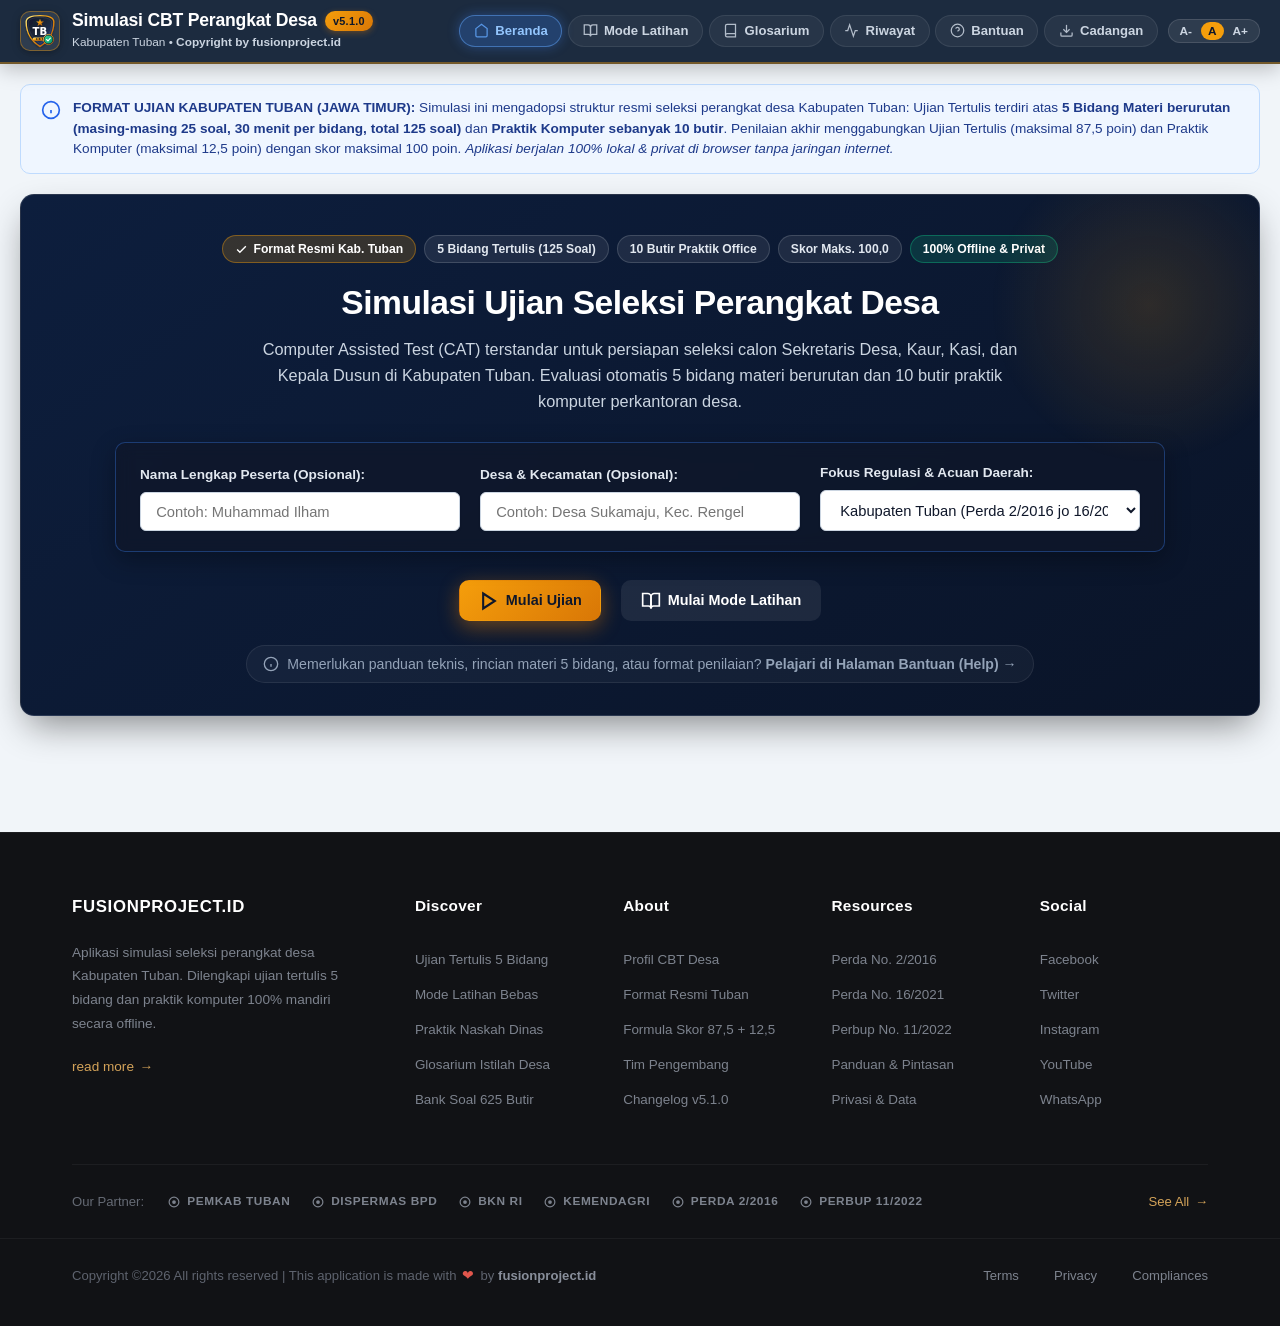
<file: index.html>
<!DOCTYPE html>
<html lang="id">
<head>
  <meta charset="UTF-8">
  <meta name="viewport" content="width=device-width, initial-scale=1.0">
  <title>Simulasi Ujian Perangkat Desa Kabupaten Tuban | 5 Bidang Tertulis & Praktik Komputer</title>
  <meta name="description" content="Aplikasi simulasi resmi ujian perangkat desa Kabupaten Tuban. 5 bidang materi tertulis berurutan @ 25 soal (30 menit/bidang, total 125 soal) dan praktik komputer 10 butir. Nilai akhir gabungan tertulis (87,5) dan praktik (12,5).">
  <meta name="author" content="fusionproject.id">
  <meta name="version" content="5.1.0">
  <meta name="copyright" content="Copyright by fusionproject.id">
  
  <link rel="icon" type="image/svg+xml" href="assets/favicon.svg">
  <link rel="alternate icon" href="favicon.svg">
  <link rel="apple-touch-icon" href="assets/favicon.svg">
  
  <link rel="stylesheet" href="css/style.css">
</head>
<body>

  <header class="civic-header no-print">
    <div class="civic-header-inner">
      <div class="brand-block" onclick="CBTApp.navigate('home')" title="Simulasi Ujian Perangkat Desa Kab. Tuban">
        <div class="brand-emblem-wrap">
          <img src="assets/favicon.svg" alt="Logo CBT Tuban" class="brand-logo-img" width="40" height="40">
        </div>
        <div class="brand-text">
          <div class="brand-title-row">
            <h1>Simulasi CBT Perangkat Desa</h1>
            <span class="version-badge" onclick="event.stopPropagation(); CBTApp.openVersionModal();" title="Versi v5.1.0 • Klik untuk Changelog">v5.1.0</span>
          </div>
          <p id="topRegionLabel">Kabupaten Tuban • <span class="brand-copyright">Copyright by fusionproject.id</span></p>
        </div>
      </div>

      <button class="nav-toggle-btn" id="btnNavToggle" onclick="CBTApp.toggleMobileMenu()" aria-label="Toggle Navigasi">
        <svg width="22" height="22" viewBox="0 0 24 24" fill="none" stroke="currentColor" stroke-width="2"><line x1="3" y1="12" x2="21" y2="12"></line><line x1="3" y1="6" x2="21" y2="6"></line><line x1="3" y1="18" x2="21" y2="18"></line></svg>
      </button>

      <nav class="modern-nav-menu" id="modernNavMenu">
        <button class="nav-btn active" data-nav-view="home" onclick="CBTApp.navigate('home')" title="Halaman Utama">
          <svg width="15" height="15" viewBox="0 0 24 24" fill="none" stroke="currentColor" stroke-width="2"><path d="M3 9l9-7 9 7v11a2 2 0 0 1-2 2H5a2 2 0 0 1-2-2z"></path></svg>
          <span>Beranda</span>
        </button>
        <button class="nav-btn" data-nav-view="practice-config" onclick="CBTApp.navigate('practice-config')" title="Mode Latihan Bebas">
          <svg width="15" height="15" viewBox="0 0 24 24" fill="none" stroke="currentColor" stroke-width="2"><path d="M2 3h6a4 4 0 0 1 4 4v14a3 3 0 0 0-3-3H2z"></path><path d="M22 3h-6a4 4 0 0 0-4 4v14a3 3 0 0 1 3-3h7z"></path></svg>
          <span>Mode Latihan</span>
        </button>
        <button class="nav-btn" data-nav-view="glossary" onclick="CBTApp.navigate('glossary')" title="Glosarium 36 Istilah Desa">
          <svg width="15" height="15" viewBox="0 0 24 24" fill="none" stroke="currentColor" stroke-width="2"><path d="M4 19.5A2.5 2.5 0 0 1 6.5 17H20"></path><path d="M6.5 2H20v20H6.5A2.5 2.5 0 0 1 4 19.5v-15A2.5 2.5 0 0 1 6.5 2z"></path></svg>
          <span>Glosarium</span>
        </button>
        <button class="nav-btn" data-nav-view="history" onclick="CBTApp.navigate('history')" title="Riwayat &amp; Statistik Nilai">
          <svg width="15" height="15" viewBox="0 0 24 24" fill="none" stroke="currentColor" stroke-width="2"><polyline points="22 12 18 12 15 21 9 3 6 12 2 12"></polyline></svg>
          <span>Riwayat</span>
        </button>
        <button class="nav-btn" data-nav-view="help" onclick="CBTApp.navigate('help')" title="Pusat Bantuan &amp; Panduan Lengkap">
          <svg width="15" height="15" viewBox="0 0 24 24" fill="none" stroke="currentColor" stroke-width="2"><circle cx="12" cy="12" r="10"></circle><path d="M9.09 9a3 3 0 0 1 5.83 1c0 2-3 3-3 3"></path><line x1="12" y1="17" x2="12.01" y2="17"></line></svg>
          <span>Bantuan</span>
        </button>
        <button class="nav-btn" onclick="CBTApp.openBackupModal()" title="Cadangan Data (Ekspor / Impor JSON)">
          <svg width="15" height="15" viewBox="0 0 24 24" fill="none" stroke="currentColor" stroke-width="2"><path d="M21 15v4a2 2 0 0 1-2 2H5a2 2 0 0 1-2-2v-4"></path><polyline points="7 10 12 15 17 10"></polyline><line x1="12" y1="15" x2="12" y2="3"></line></svg>
          <span>Cadangan</span>
        </button>

        <div class="font-scale-controls" title="Pengaturan Skala Ukuran Teks">
          <button class="font-scale-btn" id="fScaleSm" onclick="CBTApp.setFontScale('90%')">A-</button>
          <button class="font-scale-btn active" id="fScaleMd" onclick="CBTApp.setFontScale('100%')">A</button>
          <button class="font-scale-btn" id="fScaleLg" onclick="CBTApp.setFontScale('115%')">A+</button>
        </div>
      </nav>
    </div>
  </header>

  <main class="app-main">

    <div id="resumeBanner" class="resume-card no-print" style="display:none; background:var(--white); border-left:4px solid var(--emerald-600); border-radius:var(--radius-md); padding:1rem 1.25rem; margin-bottom:1.25rem; box-shadow:var(--shadow-sm); display:flex; justify-content:space-between; align-items:center; flex-wrap:wrap; gap:0.75rem;">
      <div>
        <strong style="color:var(--slate-900);">Sesi Ujian Aktif Ditemukan!</strong>
        <p style="font-size:0.85rem; color:var(--slate-700); margin-top:2px;">Anda memiliki sesi simulasi ujian Kabupaten Tuban yang sedang berlangsung dengan progres dan timer tersimpan aman.</p>
      </div>
      <div style="display:flex; gap:0.5rem;">
        <button class="btn btn-emerald btn-sm" onclick="CBTApp.resumeSession()">Lanjutkan Ujian</button>
        <button class="btn btn-outline btn-sm" onclick="CBTApp.clearSession()">Hapus & Mulai Baru</button>
      </div>
    </div>

    <div class="disclaimer-banner no-print" style="background:#eff6ff; border:1px solid #bfdbfe; border-radius:var(--radius-md); padding:0.85rem 1.25rem; margin-bottom:1.25rem; display:flex; gap:0.75rem; align-items:flex-start; font-size:0.85rem; color:#1e3a8a; line-height:1.5;">
      <svg width="20" height="20" viewBox="0 0 24 24" fill="none" stroke="currentColor" stroke-width="2" style="color:var(--primary-600); flex-shrink:0; margin-top:2px;">
        <circle cx="12" cy="12" r="10"></circle><line x1="12" y1="16" x2="12" y2="12"></line><line x1="12" y1="8" x2="12.01" y2="8"></line>
      </svg>
      <div>
        <strong>FORMAT UJIAN KABUPATEN TUBAN (JAWA TIMUR):</strong>
        Simulasi ini mengadopsi struktur resmi seleksi perangkat desa Kabupaten Tuban: Ujian Tertulis terdiri atas <strong>5 Bidang Materi berurutan (masing-masing 25 soal, 30 menit per bidang, total 125 soal)</strong> dan <strong>Praktik Komputer sebanyak 10 butir</strong>. Penilaian akhir menggabungkan Ujian Tertulis (maksimal 87,5 poin) dan Praktik Komputer (maksimal 12,5 poin) dengan skor maksimal 100 poin. <em>Aplikasi berjalan 100% lokal & privat di browser tanpa jaringan internet.</em>
      </div>
    </div>

    <section id="viewHome">
      <div class="landing-hero-card">
        
        <div class="landing-chip-row">
          <span class="landing-chip landing-chip-gold">
            <svg width="13" height="13" viewBox="0 0 24 24" fill="none" stroke="currentColor" stroke-width="2.5"><polyline points="20 6 9 17 4 12"></polyline></svg>
            Format Resmi Kab. Tuban
          </span>
          <span class="landing-chip">5 Bidang Tertulis (125 Soal)</span>
          <span class="landing-chip">10 Butir Praktik Office</span>
          <span class="landing-chip">Skor Maks. 100,0</span>
          <span class="landing-chip landing-chip-green">100% Offline &amp; Privat</span>
        </div>

        <h2 class="landing-headline">Simulasi Ujian Seleksi Perangkat Desa</h2>
        <p class="landing-desc">
          Computer Assisted Test (CAT) terstandar untuk persiapan seleksi calon Sekretaris Desa, Kaur, Kasi, dan Kepala Dusun di Kabupaten Tuban. Evaluasi otomatis 5 bidang materi berurutan dan 10 butir praktik komputer perkantoran desa.
        </p>

        <div class="candidate-spec-card">
          <div class="candidate-form-row">
            <div class="candidate-form-col">
              <label for="inputCandidateName" class="spec-label">Nama Lengkap Peserta (Opsional):</label>
              <input type="text" id="inputCandidateName" class="spec-input" placeholder="Contoh: Muhammad Ilham">
            </div>
            <div class="candidate-form-col">
              <label for="inputCandidateVillage" class="spec-label">Desa &amp; Kecamatan (Opsional):</label>
              <input type="text" id="inputCandidateVillage" class="spec-input" placeholder="Contoh: Desa Sukamaju, Kec. Rengel">
            </div>
            <div class="candidate-form-col">
              <label for="selectRegion" class="spec-label">Fokus Regulasi &amp; Acuan Daerah:</label>
              <select id="selectRegion" class="spec-select" onchange="CBTApp.handleRegionChange()">
                <option value="tuban" selected>Kabupaten Tuban (Perda 2/2016 jo 16/2021 &amp; Perbup 11/2022)</option>
                <option value="nasional">Standar Nasional (UU 6/2014 jo. UU 3/2024)</option>
              </select>
            </div>
          </div>
        </div>

        <div class="landing-cta-row">
          <button class="btn btn-landing-exam" onclick="CBTApp.confirmStartExam()" id="btnStartExamMain">
            <svg width="20" height="20" viewBox="0 0 24 24" fill="none" stroke="currentColor" stroke-width="2.5"><polygon points="5 3 19 12 5 21 5 3"></polygon></svg>
            <span>Mulai Ujian</span>
          </button>
          <button class="btn btn-landing-practice" onclick="CBTApp.navigate('practice-config')" id="btnStartPracticeMain">
            <svg width="20" height="20" viewBox="0 0 24 24" fill="none" stroke="currentColor" stroke-width="2"><path d="M2 3h6a4 4 0 0 1 4 4v14a3 3 0 0 0-3-3H2z"></path><path d="M22 3h-6a4 4 0 0 0-4 4v14a3 3 0 0 1 3-3h7z"></path></svg>
            <span>Mulai Mode Latihan</span>
          </button>
        </div>

        <div class="landing-footer-hint">
          <svg width="16" height="16" viewBox="0 0 24 24" fill="none" stroke="currentColor" stroke-width="2" style="color:var(--accent-gold-400); flex-shrink:0;"><circle cx="12" cy="12" r="10"></circle><line x1="12" y1="16" x2="12" y2="12"></line><line x1="12" y1="8" x2="12.01" y2="8"></line></svg>
          <span>Memerlukan panduan teknis, rincian materi 5 bidang, atau format penilaian? <a href="javascript:void(0)" onclick="CBTApp.navigate('help')">Pelajari di Halaman Bantuan (Help) →</a></span>
        </div>
      </div>
    </section>

    <section id="viewPracticeConfig" style="display:none;">
      <div class="cbt-card" style="max-width:700px; margin:0 auto;">
        <h2 style="font-size:1.35rem; font-weight:800; color:var(--primary-900); margin-bottom:0.5rem;">Pengaturan Mode Latihan Belajar</h2>
        <p style="font-size:0.88rem; color:var(--slate-600); margin-bottom:1.5rem;">Pada mode latihan mandiri, Anda dapat memilih materi spesifik dan kunci jawaban serta pembahasan mendalam akan langsung tampil setelah Anda memilih jawaban.</p>

        <div class="form-group" style="margin-bottom:1.25rem;">
          <label for="practiceCategorySelect" style="color:var(--slate-800);">Pilih Kategori Materi:</label>
          <select id="practiceCategorySelect" class="form-control">
            <option value="all">Semua Materi (Database 1.000 Soal Lengkap)</option>
            
          </select>
        </div>

        <div class="form-group" style="margin-bottom:1.25rem;">
          <label for="practiceCountSelect" style="color:var(--slate-800);">Jumlah Soal Latihan:</label>
          <select id="practiceCountSelect" class="form-control">
            <option value="10">10 Soal (Latihan Kilat)</option>
            <option value="25" selected>25 Soal (Standar 1 Bidang)</option>
            <option value="50">50 Soal (Pendalaman)</option>
            <option value="100">100 Soal (Simulasi Campuran)</option>
            <option value="125">125 Soal (Simulasi Lengkap)</option>
          </select>
        </div>

        <div class="form-group" style="margin-bottom:1.25rem;">
          <label for="practiceShuffleSelect" style="color:var(--slate-800);">Pengacakan Soal & Pilihan:</label>
          <select id="practiceShuffleSelect" class="form-control">
            <option value="yes" selected>Acak Soal dan Acak Opsi Jawaban</option>
            <option value="no">Urut Sesuai Database</option>
          </select>
        </div>

        <div class="form-group" style="margin-bottom:1.75rem;">
          <label style="color:var(--slate-800);">Timer Simulasi:</label>
          <div style="display:flex; align-items:center; gap:0.75rem; margin-top:0.35rem;">
            <input type="checkbox" id="practiceTimerToggle" style="width:18px; height:18px;">
            <span style="font-size:0.88rem; color:var(--slate-700);">Aktifkan batas waktu simulasi (30 menit per 25 soal)</span>
          </div>
        </div>

        <div style="display:flex; justify-content:space-between; gap:1rem;">
          <button class="btn btn-outline" onclick="CBTApp.navigate('home')">Kembali ke Beranda</button>
          <button class="btn btn-primary" onclick="CBTApp.startPracticeSession()">Mulai Latihan Mandiri</button>
        </div>
      </div>
    </section>

    <section id="viewExam" style="display:none;">
      
      <div class="bidang-stepper-wrap no-print">
        <div class="bidang-stepper-title">
          <h3>
            <svg width="18" height="18" viewBox="0 0 24 24" fill="none" stroke="currentColor" stroke-width="2"><path d="M9 11l3 3L22 4"></path><path d="M21 12v7a2 2 0 0 1-2 2H5a2 2 0 0 1-2-2V5a2 2 0 0 1 2-2h11"></path></svg>
            <span id="stepperActiveLabel">Tahapan Ujian Tertulis: Bidang 1 dari 5</span>
          </h3>
          <span id="stepperStatusSummary">Ujian Tertulis Format Kabupaten Tuban</span>
        </div>
        <div class="bidang-stepper" id="bidangStepperList">
          
        </div>
      </div>

      <div class="exam-top-bar">
        <div class="candidate-info-chip">
          <div class="candidate-avatar" id="avatarInitial">P</div>
          <div class="candidate-text">
            <h4 id="barCandidateName">Nama Peserta</h4>
            <p><span id="barRegionBadge">Kabupaten Tuban</span> • <span id="barModeBadge" style="font-weight:700; color:var(--primary-700);">Bidang 1: Agama (25 Soal)</span></p>
          </div>
        </div>

        <div class="timers-wrapper">
          <div class="timer-badge section-timer" id="boxSectionTimer" title="Waktu tersisa untuk bidang ini">
            <svg width="18" height="18" viewBox="0 0 24 24" fill="none" stroke="currentColor" stroke-width="2"><circle cx="12" cy="12" r="10"></circle><polyline points="12 6 12 12 16 14"></polyline></svg>
            <span id="labelTimerType">WAKTU BIDANG:</span>
            <span id="displaySectionTimer" style="font-size:1.15rem; font-weight:900;">30:00</span>
          </div>
        </div>
      </div>

      <div class="cbt-exam-layout">
        <div class="question-card">
          <div>
            <div class="question-meta-row">
              <div class="question-number-badge" id="qDisplayIndex">
                Soal Nomor 1 dari 25
              </div>
              <div class="badges-group">
                <span class="badge-pill badge-cat" id="qCategoryPill">Agama</span>
                <span class="badge-pill badge-diff-sedang" id="qDifficultyPill">SEDANG</span>
                <span class="badge-pill" id="qSourceTypePill" style="display:none; background:var(--slate-200); color:var(--slate-700);">Latihan Buatan</span>
              </div>
            </div>

            <div class="question-text" id="qQuestionText">
              Memuat pertanyaan...
            </div>

            <div class="options-list" id="qOptionsList">
              
            </div>

            <div id="practiceFeedbackBox" class="explanation-box" style="display:none;">
              <div class="explanation-title" id="practiceFeedbackTitle">
                Pembahasan & Kunci Jawaban
              </div>
              <div class="explanation-content" id="practiceFeedbackContent"></div>
              <div class="explanation-source" id="practiceFeedbackSource"></div>
            </div>
          </div>

          <div class="cbt-action-bar">
            <div class="cbt-action-left">
              <button class="btn btn-outline" id="btnPrevQuestion" onclick="CBTApp.prevQuestion()">
                <svg width="16" height="16" viewBox="0 0 24 24" fill="none" stroke="currentColor" stroke-width="2"><polyline points="15 18 9 12 15 6"></polyline></svg>
                Sebelumnya
              </button>
              <button class="btn btn-outline" id="btnNextQuestion" onclick="CBTApp.skipOrNextQuestion()">
                Berikutnya / Lewati
                <svg width="16" height="16" viewBox="0 0 24 24" fill="none" stroke="currentColor" stroke-width="2"><polyline points="9 18 15 12 9 6"></polyline></svg>
              </button>
              <button class="btn btn-outline btn-sm" id="btnFlagQuestion" onclick="CBTApp.toggleFlagCurrentQuestion()" title="Tandai ragu-ragu (Shortcut: R)">
                <svg width="14" height="14" viewBox="0 0 24 24" fill="none" stroke="currentColor" stroke-width="2"><path d="M4 15s1-1 4-1 5 2 8 2 4-1 4-1V3s-1 1-4 1-5-2-8-2-4 1-4 1z"></path><line x1="4" y1="22" x2="4" y2="15"></line></svg>
                <span id="btnFlagLabel">Ragu-ragu (R)</span>
              </button>
            </div>

            <div class="cbt-action-right">
              <button class="btn btn-danger" onclick="CBTApp.confirmFinishSection()">
                <svg width="16" height="16" viewBox="0 0 24 24" fill="none" stroke="currentColor" stroke-width="2"><polyline points="20 6 9 17 4 12"></polyline></svg>
                <span id="btnFinishSectionLabel">Selesaikan Bidang Ini</span>
              </button>
            </div>
          </div>
        </div>

        <aside class="palette-card" id="paletteDrawer">
          <div class="palette-header">
            <h3 id="paletteTitleLabel">Nomor Soal (25)</h3>
            <div id="paletteAnswerCount" style="font-size:0.8rem; font-weight:700; color:var(--primary-700);">0 / 25 Terjawab</div>
          </div>

          <div class="palette-filter-bar">
            <button class="palette-filter-btn active" id="pFilterAll" onclick="CBTApp.setPaletteFilter('all')">Semua</button>
            <button class="palette-filter-btn" id="pFilterDone" onclick="CBTApp.setPaletteFilter('done')">Dijawab</button>
            <button class="palette-filter-btn" id="pFilterFlag" onclick="CBTApp.setPaletteFilter('flag')">Ragu</button>
            <button class="palette-filter-btn" id="pFilterEmpty" onclick="CBTApp.setPaletteFilter('empty')">Belum</button>
          </div>

          <div class="palette-legend">
            <div class="legend-item"><span class="legend-dot" style="background:var(--emerald-600);"></span> Terjawab</div>
            <div class="legend-item"><span class="legend-dot" style="background:var(--accent-gold-500);"></span> Ragu-ragu</div>
            <div class="legend-item"><span class="legend-dot" style="background:var(--white); border:2px solid var(--primary-600);"></span> Aktif</div>
            <div class="legend-item"><span class="legend-dot" style="background:var(--white); border:1px solid var(--slate-300);"></span> Belum</div>
          </div>

          <div class="grid-palette" id="gridQuestionButtons">
            
          </div>
        </aside>
      </div>
    </section>

    <section id="viewPractical" style="display:none;">
      
      <div class="bidang-stepper-wrap no-print">
        <div class="bidang-stepper-title">
          <h3 style="color:var(--emerald-400);">
            <svg width="20" height="20" viewBox="0 0 24 24" fill="none" stroke="currentColor" stroke-width="2"><rect x="2" y="3" width="20" height="14" rx="2" ry="2"></rect><line x1="8" y1="21" x2="16" y2="21"></line><line x1="12" y1="17" x2="12" y2="21"></line></svg>
            Tahap 6: Ujian Praktik Komputer (10 Butir Tugas Nyata)
          </h3>
          <div style="display:flex; align-items:center; gap:0.75rem; flex-wrap:wrap;">
            <div style="background:rgba(0,0,0,0.3); border:1px solid rgba(255,255,255,0.2); padding:0.35rem 0.75rem; border-radius:var(--radius-sm); font-size:0.85rem; color:#fff;">
              ⏱️ Waktu Praktik: <strong id="practicalTimerDisplay" style="color:var(--accent-gold-400); font-variant-numeric:tabular-nums;">45:00</strong>
            </div>
            <button class="btn btn-outline btn-sm" onclick="CBTApp.openPracticalDurationModal()" style="border-color:rgba(255,255,255,0.4); color:#fff; font-size:0.78rem;">
              ⚙️ Atur Durasi
            </button>
            <span style="color:var(--white); font-weight:700;">Maksimal: 12,50 Poin (1,25 / Butir)</span>
          </div>
        </div>
        <p style="font-size:0.82rem; color:var(--slate-200); margin-top:0.35rem;">
          Ujian tertulis telah selesai terkunci. Selesaikan 10 butir tugas praktik komputer di bawah ini. Anda dapat menggunakan <strong>Microsoft Office asli di komputer Anda</strong> (unduh bahan & unggah berkas) atau <strong>Simulasi Browser interaktif</strong>.
        </p>
      </div>

      <div class="mode-switch-bar no-print">
        <button class="mode-switch-btn active office" id="btnModeOffice" onclick="CBTApp.setPracticalMode('office')">
          <svg width="18" height="18" viewBox="0 0 24 24" fill="none" stroke="currentColor" stroke-width="2"><path d="M14 2H6a2 2 0 0 0-2 2v16a2 2 0 0 0 2 2h12a2 2 0 0 0 2-2V8z"></path><polyline points="14 2 14 8 20 8"></polyline><line x1="16" y1="13" x2="8" y2="13"></line><line x1="16" y1="17" x2="8" y2="17"></line><polyline points="10 9 9 9 8 9"></polyline></svg>
          Mode 1 — Microsoft Office Asli (Unduh & Unggah Berkas)
        </button>
        <button class="mode-switch-btn sim" id="btnModeSim" onclick="CBTApp.setPracticalMode('sim')">
          <svg width="18" height="18" viewBox="0 0 24 24" fill="none" stroke="currentColor" stroke-width="2"><rect x="2" y="3" width="20" height="14" rx="2" ry="2"></rect><line x1="8" y1="21" x2="16" y2="21"></line><line x1="12" y1="17" x2="12" y2="21"></line></svg>
          Mode 2 — Simulasi Interaktif di Browser (Tanpa MS Office)
        </button>
      </div>

      <div id="practicalModeNotice" style="background:#eff6ff; border:1px solid #bfdbfe; color:#1e40af; padding:0.75rem 1rem; border-radius:var(--radius-sm); font-size:0.85rem; margin-bottom:1.25rem;">
        
      </div>

      <div class="practical-workspace">
        <div class="task-card">
          <div class="task-header">
            <div>
              <span class="badge-pill badge-cat" id="taskCategoryBadge">Pengolah Kata</span>
              <h3 id="taskTitleHeading" style="margin-top:0.4rem;">Tugas 1: Word — Mengetik Dokumen Sesuai Teks Sumber</h3>
            </div>
            <div style="text-align:right;">
              <span class="badge-pill badge-verified" id="taskScoreBadge">Skor: 0.00 / 1.25</span>
              <div id="taskStatusBadgeWrap" style="margin-top:4px;">
                <span class="badge-pill" id="taskStatusPill" style="background:var(--slate-200); color:var(--slate-700); font-size:0.75rem;">Belum Dikerjakan</span>
              </div>
            </div>
          </div>

          <div class="task-scenario-box">
            <strong>Skenario Administrasi Desa:</strong>
            <p id="taskScenarioText" style="margin-top:0.25rem;">Memuat skenario tugas...</p>
          </div>

          <div class="task-rubric-box">
            <strong>Instruksi & Kriteria Penilaian:</strong>
            <p id="taskInstructionText" style="margin-top:0.25rem;">Memuat instruksi pengerjaan...</p>
            <div id="taskRubricDetailContainer" style="margin-top:0.5rem;">
              
            </div>
          </div>

          <div id="workspaceOfficeMode" style="display:block;">
            <div class="office-flow-card">
              <div class="office-flow-steps">
                <div class="office-flow-step">
                  <strong>Langkah 1: Unduh</strong>
                  Unduh berkas bahan latihan yang telah disiapkan sistem.
                </div>
                <div class="office-flow-step">
                  <strong>Langkah 2: Buka & Kerjakan</strong>
                  Buka di Microsoft Word / Excel / PowerPoint di komputer Anda.
                </div>
                <div class="office-flow-step">
                  <strong>Langkah 3: Simpan Sesuai Nama</strong>
                  Simpan file dengan format nama berkas yang telah ditentukan.
                </div>
                <div class="office-flow-step">
                  <strong>Langkah 4: Unggah & Nilai</strong>
                  Unggah berkas untuk verifikasi otomatis dan penilaian rubrik.
                </div>
              </div>

              <div class="office-download-box">
                <div>
                  <div style="font-weight:700; color:var(--primary-900);" id="officeStarterFileTitle">Bahan Latihan: Dokumen Template</div>
                  <div style="font-size:0.8rem; color:var(--slate-600);" id="officeStarterFileDesc">Unduh file bahan untuk dikerjakan di Microsoft Office lokal.</div>
                </div>
                <div style="display:flex; gap:0.5rem; flex-wrap:wrap;">
                  <button class="btn btn-primary btn-sm" onclick="CBTApp.downloadCurrentStarterFile()">
                    <svg width="14" height="14" viewBox="0 0 24 24" fill="none" stroke="currentColor" stroke-width="2"><path d="M21 15v4a2 2 0 0 1-2 2H5a2 2 0 0 1-2-2v-4"></path><polyline points="7 10 12 15 17 10"></polyline><line x1="12" y1="15" x2="12" y2="3"></line></svg>
                    Unduh Berkas Latihan
                  </button>
                  <button class="btn btn-outline btn-sm" onclick="CBTApp.copyStarterContentText()">
                    Salin Teks Sumber
                  </button>
                </div>
              </div>

              <div style="font-size:0.85rem; color:var(--slate-700); margin-bottom:0.75rem;">
                📌 <strong>Nama Berkas yang Diharapkan:</strong> <code class="inline-code" id="officeExpectedFileName">Tugas01_Ketik_Naskah.docx</code>
              </div>

              <div class="office-upload-box" onclick="document.getElementById('officeFileInput').click()">
                <input type="file" id="officeFileInput" style="display:none;" onchange="CBTApp.handleOfficeFileUpload(event)">
                <svg width="36" height="36" viewBox="0 0 24 24" fill="none" stroke="var(--primary-600)" stroke-width="2" style="margin-bottom:0.5rem;"><path d="M21 15v4a2 2 0 0 1-2 2H5a2 2 0 0 1-2-2v-4"></path><polyline points="17 8 12 3 7 8"></polyline><line x1="12" y1="3" x2="12" y2="15"></line></svg>
                <div style="font-weight:700; color:var(--primary-900);">Klik untuk Memilih File atau Seret File ke Sini</div>
                <div style="font-size:0.8rem; color:var(--slate-500); margin-top:0.25rem;">Mendukung format .docx, .xlsx, .pptx, .pdf, .zip, .txt</div>
              </div>

              <div id="officeUploadedFileCard" style="display:none; background:var(--white); border:1px solid #cbd5e1; border-radius:var(--radius-sm); padding:0.85rem; margin-bottom:1rem;">
                
              </div>

              <div id="officeRubricChecklistArea" style="display:none; background:var(--white); border:1px solid var(--slate-200); border-radius:var(--radius-sm); padding:1rem; margin-bottom:1rem;">
                <div style="font-weight:800; color:var(--primary-900); margin-bottom:0.5rem; font-size:0.9rem;">Lembar Verifikasi Kriteria Penilaian:</div>
                <div id="officeRubricChecklistItems"></div>
              </div>

              <div style="display:flex; justify-content:flex-end;">
                <button class="btn btn-emerald" onclick="CBTApp.evaluateOfficeUpload()">
                  <svg width="16" height="16" viewBox="0 0 24 24" fill="none" stroke="currentColor" stroke-width="2"><polyline points="20 6 9 17 4 12"></polyline></svg>
                  Simpan & Periksa Berkas Unggahan
                </button>
              </div>
            </div>
          </div>

          <div id="workspaceBrowserSimMode" style="display:none;">
            <div class="browser-sim-badge">
              <svg width="14" height="14" viewBox="0 0 24 24" fill="none" stroke="currentColor" stroke-width="2"><circle cx="12" cy="12" r="10"></circle><line x1="12" y1="8" x2="12" y2="12"></line><line x1="12" y1="16" x2="12.01" y2="16"></line></svg>
              Simulasi Browser Interaktif (Bukan Microsoft Office Asli)
            </div>

            <div class="interactive-simulator-area" id="taskSimulatorContainer">
              
            </div>

            <div style="display:flex; justify-content:flex-end; margin-bottom:1.25rem;">
              <button class="btn btn-emerald" onclick="CBTApp.evaluateBrowserSimTask()">
                <svg width="16" height="16" viewBox="0 0 24 24" fill="none" stroke="currentColor" stroke-width="2"><polyline points="20 6 9 17 4 12"></polyline></svg>
                Uji & Simpan Hasil Simulasi Browser (Maks 1,25)
              </button>
            </div>
          </div>

          <div id="taskTestResultBox" style="display:none; padding:1rem; border-radius:var(--radius-md); margin-bottom:1.25rem;">
            
          </div>

          <div class="cbt-action-bar">
            <div class="cbt-action-left">
              <button class="btn btn-outline" id="btnPrevPracticalTask" onclick="CBTApp.prevPracticalTask()">
                <svg width="16" height="16" viewBox="0 0 24 24" fill="none" stroke="currentColor" stroke-width="2"><polyline points="15 18 9 12 15 6"></polyline></svg>
                Tugas Sebelumnya
              </button>
              <button class="btn btn-outline" id="btnNextPracticalTask" onclick="CBTApp.nextPracticalTask()">
                Tugas Berikutnya
                <svg width="16" height="16" viewBox="0 0 24 24" fill="none" stroke="currentColor" stroke-width="2"><polyline points="9 18 15 12 9 6"></polyline></svg>
              </button>
            </div>

            <div class="cbt-action-right">
              <span id="taskAutoSaveIndicator" style="font-size:0.8rem; color:var(--slate-500); margin-right:0.5rem;">Progres tersimpan otomatis</span>
            </div>
          </div>
        </div>

        <aside class="practical-palette-card">
          <div style="display:flex; justify-content:space-between; align-items:center; margin-bottom:0.75rem; padding-bottom:0.5rem; border-bottom:1px solid var(--slate-100);">
            <h3 style="font-size:0.95rem; font-weight:800; color:var(--primary-900);">Daftar 10 Tugas Praktik</h3>
            <span id="practicalDoneCount" style="font-size:0.8rem; font-weight:700; color:var(--emerald-600);">0 / 10 Diserahkan</span>
          </div>

          <div style="margin-bottom:1rem;">
            <div style="font-size:0.8rem; color:var(--slate-600); margin-bottom:0.4rem;">Total Skor Praktik Terkumpul:</div>
            <div id="practicalTotalScoreBadge" style="font-size:1.4rem; font-weight:900; color:var(--primary-700);">0.00 / 12.50</div>
          </div>

          <div id="practicalTasksList">
            
          </div>

          <div style="margin-top:1.25rem; padding-top:1rem; border-top:1px solid var(--slate-200);">
            <button class="btn btn-danger" style="width:100%; justify-content:center;" onclick="CBTApp.confirmFinishPractical()">
              <svg width="16" height="16" viewBox="0 0 24 24" fill="none" stroke="currentColor" stroke-width="2"><path d="M22 11.08V12a10 10 0 1 1-5.93-9.14"></path><polyline points="22 4 12 14.01 9 11.01"></polyline></svg>
              Selesaikan Praktik & Lihat Hasil
            </button>
          </div>
        </aside>
      </div>
    </section>

    <section id="viewResults" style="display:none;">
      
      <div class="results-hero">
        <div class="results-hero-grid">
          <div>
            <div class="hero-badge-row" style="justify-content:flex-start;">
              <span class="badge-pill badge-cat" id="resBadgeMode">Format Ujian Kabupaten Tuban</span>
              <span class="badge-pill badge-diff-mudah" id="resBadgeRegion">Kabupaten Tuban</span>
              <span class="badge-pill" style="background:rgba(255,255,255,0.2); color:#fff;" id="resDateBadge">19 Oktober 2026</span>
            </div>
            <h2 style="font-size:1.8rem; font-weight:800; margin-bottom:0.25rem;" id="resCandidateHeading">Hasil Simulasi Ujian: Peserta</h2>
            <p style="font-size:0.92rem; opacity:0.9;" id="resCandidateSubheading">Desa Sukamaju, Kec. Rengel • Pelaksanaan Lengkap</p>

            <div class="results-stats-row">
              <div class="stat-box">
                <div style="font-size:0.75rem; color:var(--slate-300);">Soal Tertulis</div>
                <div class="stat-box-num" id="resTotalSoal">125</div>
              </div>
              <div class="stat-box">
                <div style="font-size:0.75rem; color:var(--slate-300);">Tertulis Benar</div>
                <div class="stat-box-num benar" id="resCountBenar">0</div>
              </div>
              <div class="stat-box">
                <div style="font-size:0.75rem; color:var(--slate-300);">Tertulis Salah</div>
                <div class="stat-box-num salah" id="resCountSalah">0</div>
              </div>
              <div class="stat-box">
                <div style="font-size:0.75rem; color:var(--slate-300);">Tertulis Kosong</div>
                <div class="stat-box-num kosong" id="resCountKosong">0</div>
              </div>
              <div class="stat-box">
                <div style="font-size:0.75rem; color:var(--slate-300);">Waktu Tertulis</div>
                <div class="stat-box-num" id="resTimeUsed" style="font-size:1.05rem; padding-top:4px;">00:00</div>
              </div>
            </div>
          </div>

          <div class="results-score-badge">
            <div style="font-size:0.75rem; font-weight:700; letter-spacing:0.5px; color:var(--slate-300);">NILAI AKHIR SIMULASI</div>
            <div class="score-value" id="resScoreValue">0.00</div>
            <div style="font-size:0.85rem; color:var(--slate-200); font-weight:600;">Skala Maksimal 100,00 Poin</div>
            <div id="resPracticalIncompleteNotice" style="display:none; font-size:0.75rem; background:rgba(239,68,68,0.25); border:1px solid #ef4444; color:#fca5a5; padding:4px 6px; border-radius:4px; margin-top:8px;">
              ⚠️ Penilaian Praktik Belum Lengkap
            </div>
          </div>
        </div>
      </div>

      <div style="display:flex; justify-content:space-between; align-items:center; gap:0.75rem; margin-bottom:1.5rem; flex-wrap:wrap;" class="no-print">
        <div style="display:flex; gap:0.5rem; flex-wrap:wrap;">
          <button class="btn btn-emerald btn-sm" id="btnUnlockReview" onclick="CBTApp.scrollToReviewSection()">
            <svg width="14" height="14" viewBox="0 0 24 24" fill="none" stroke="currentColor" stroke-width="2"><path d="M1 12s4-8 11-8 11 8 11 8-4 8-11 8-11-8-11-8z"></path><circle cx="12" cy="12" r="3"></circle></svg>
            Buka Pembahasan Lengkap Seluruh Soal
          </button>
          <button class="btn btn-outline btn-sm" onclick="CBTApp.navigate('glossary')">
            Glosarium Terkait
          </button>
        </div>
        <div style="display:flex; gap:0.5rem; flex-wrap:wrap;">
          <button class="btn btn-outline btn-sm" onclick="CBTApp.exportCSV()">Ekspor CSV</button>
          <button class="btn btn-outline btn-sm" onclick="CBTApp.exportJSON()">Ekspor JSON</button>
          <button class="btn btn-primary btn-sm" onclick="window.print()">Cetak Laporan</button>
          <button class="btn btn-outline btn-sm" onclick="CBTApp.navigate('home')">Kembali ke Beranda</button>
        </div>
      </div>

      <div class="cbt-card">
        <h3 style="font-size:1.25rem; font-weight:800; color:var(--primary-900); margin-bottom:0.5rem;">Rekapitulasi Penilaian Resmi (Format Kabupaten Tuban)</h3>
        <p style="font-size:0.88rem; color:var(--slate-600); margin-bottom:1.25rem;">Nilai akhir dihitung murni dari: <code>Nilai Akhir = Nilai Ujian Tertulis (Benar × 0,7) + Nilai Praktik Komputer (10 Butir)</code> tanpa bobot persentase tambahan.</p>

        <div style="display:grid; grid-template-columns:repeat(auto-fit, minmax(280px, 1fr)); gap:1rem; margin-bottom:1.25rem;">
          <div style="background:var(--slate-50); border:1px solid var(--slate-300); border-radius:var(--radius-md); padding:1.25rem;">
            <div style="font-size:0.8rem; font-weight:700; color:var(--primary-700);">KOMPONEN 1: UJIAN TERTULIS (125 SOAL)</div>
            <div style="font-size:1.8rem; font-weight:900; color:var(--primary-900); margin:0.35rem 0;" id="resScoreWrittenTotal">0.00 / 87.50</div>
            <p style="font-size:0.82rem; color:var(--slate-600);" id="resFormulaWrittenDesc">Rumus: 0 Jawaban Benar × 0,7 Poin = 0,00 Poin</p>
          </div>

          <div style="background:var(--slate-50); border:1px solid var(--slate-300); border-radius:var(--radius-md); padding:1.25rem;">
            <div style="font-size:0.8rem; font-weight:700; color:var(--emerald-700);">KOMPONEN 2: PRAKTIK KOMPUTER (10 BUTIR)</div>
            <div style="font-size:1.8rem; font-weight:900; color:var(--emerald-800); margin:0.35rem 0;" id="resScorePracticalTotal">0.00 / 12.50</div>
            <p style="font-size:0.82rem; color:var(--slate-600);" id="resFormulaPracticalDesc">Total skor dari 10 butir tugas simulasi komputer (maks. 1,25 / butir)</p>
          </div>

          <div style="background:linear-gradient(135deg, var(--primary-900), var(--primary-800)); color:white; border-radius:var(--radius-md); padding:1.25rem;">
            <div style="font-size:0.8rem; font-weight:700; color:var(--accent-gold-400);">NILAI AKHIR GABUNGAN</div>
            <div style="font-size:2rem; font-weight:900; color:var(--accent-gold-400); margin:0.25rem 0;" id="resScoreFinalTotal">0.00 / 100.00</div>
            <p style="font-size:0.82rem; color:var(--slate-200);">Skor Tertulis + Skor Praktik Komputer</p>
          </div>
        </div>
      </div>

      <div class="cbt-card">
        <h3 style="font-size:1.15rem; font-weight:800; color:var(--primary-900); margin-bottom:1rem;">Rincian Nilai 5 Bidang Ujian Tertulis (@ 25 Soal, Maks. 17,50 Poin / Bidang)</h3>
        <div class="bidang-results-grid" id="bidangResultsGridContainer">
          
        </div>
      </div>

      <div class="cbt-card">
        <h3 style="font-size:1.15rem; font-weight:800; color:var(--primary-900); margin-bottom:0.75rem;">Rincian Hasil 10 Butir Praktik Komputer (@ Maks. 1,25 Poin)</h3>
        <div class="table-container">
          <table class="cbt-table">
            <thead>
              <tr>
                <th style="width:40px; text-align:center;">No</th>
                <th>Tugas Praktik</th>
                <th style="width:180px;">Kategori & Mode</th>
                <th style="text-align:center;">Skor Diperoleh</th>
                <th style="text-align:center;">Skor Maksimal</th>
                <th>Status Penilaian & Catatan</th>
              </tr>
            </thead>
            <tbody id="resultsPracticalTableBody">
              
            </tbody>
          </table>
        </div>
      </div>

      <div class="cbt-card">
        <div style="display:flex; justify-content:space-between; align-items:center; flex-wrap:wrap; gap:0.5rem; margin-bottom:1rem;">
          <div>
            <h3 style="font-size:1.2rem; font-weight:800; color:var(--primary-900);">Analisis Kelemahan & Rekomendasi Pembelajaran</h3>
            <p style="font-size:0.85rem; color:var(--slate-600);">Diurutkan berdasarkan materi yang memerlukan pendalaman lebih lanjut.</p>
          </div>
          <span class="badge-pill badge-cat">Berdasarkan Hasil Ujian</span>
        </div>

        <div id="weaknessListContainer">
          
        </div>
      </div>

      <div class="cbt-card" id="fullReviewContainerSection">
        <div style="display:flex; justify-content:space-between; align-items:center; flex-wrap:wrap; gap:0.75rem; margin-bottom:1.25rem;">
          <div>
            <h3 style="font-size:1.2rem; font-weight:800; color:var(--primary-900);">Pembahasan & Kunci Jawaban Resmi 125 Soal Tertulis</h3>
            <p style="font-size:0.85rem; color:var(--slate-600);">Pelajari rujukan pasal perundang-undangan dan penjelasan komprehensif setiap butir soal.</p>
          </div>

          <div style="display:flex; gap:0.5rem; align-items:center;">
            <input type="text" id="reviewSearchInput" class="form-control" placeholder="Cari pembahasan / pasal..." oninput="CBTApp.renderActiveReviewTab()" style="max-width:240px; padding:0.4rem 0.65rem; font-size:0.85rem;">
          </div>
        </div>

        <div style="display:flex; gap:0.35rem; flex-wrap:wrap; margin-bottom:1.25rem;">
          <button class="btn btn-outline btn-sm active" id="tabRevWrong" onclick="CBTApp.setReviewTab('wrong')">Jawaban Salah</button>
          <button class="btn btn-outline btn-sm" id="tabRevEmpty" onclick="CBTApp.setReviewTab('empty')">Soal Kosong</button>
          <button class="btn btn-outline btn-sm" id="tabRevCorrect" onclick="CBTApp.setReviewTab('correct')">Jawaban Benar</button>
          <button class="btn btn-outline btn-sm" id="tabRevAll" onclick="CBTApp.setReviewTab('all')">Semua 125 Soal</button>
          <button class="btn btn-outline btn-sm" id="tabRevB1" onclick="CBTApp.setReviewTab('b1')">Bidang 1 (Agama)</button>
          <button class="btn btn-outline btn-sm" id="tabRevB2" onclick="CBTApp.setReviewTab('b2')">Bidang 2 (Pemdes)</button>
          <button class="btn btn-outline btn-sm" id="tabRevB3" onclick="CBTApp.setReviewTab('b3')">Bidang 3 (B. Indo)</button>
          <button class="btn btn-outline btn-sm" id="tabRevB4" onclick="CBTApp.setReviewTab('b4')">Bidang 4 (P. Umum)</button>
          <button class="btn btn-outline btn-sm" id="tabRevB5" onclick="CBTApp.setReviewTab('b5')">Bidang 5 (Komputer)</button>
        </div>

        <div id="evalReviewContainer">
          
        </div>
      </div>

      <div class="print-only-footer">
        <div>
          <strong>Simulasi CBT Seleksi Perangkat Desa Kabupaten Tuban</strong><br>
          <span style="font-size:0.7rem; color:#64748b;">Standar Resmi 125 Soal Tertulis (87,5 Poin) + 10 Praktik Komputer (12,5 Poin) = 100,00 Poin</span>
        </div>
        <div style="text-align:right;">
          <span>Versi Aplikasi: <strong>v5.1.0</strong></span><br>
          <span style="color:#0f172a; font-weight:700;">Copyright by fusionproject.id</span>
        </div>
      </div>
    </section>

    <section id="viewGlossary" style="display:none;">
      <div class="cbt-card">
        <div style="display:flex; justify-content:space-between; align-items:center; flex-wrap:wrap; gap:0.5rem; margin-bottom:1.25rem;">
          <div>
            <h2 style="font-size:1.35rem; font-weight:800; color:var(--primary-900);">Glosarium Istilah & Regulasi Pemerintahan Desa</h2>
            <p style="font-size:0.88rem; color:var(--slate-600);">Kumpulan 36 istilah, singkatan, dan landasan hukum resmi yang sering keluar dalam seleksi perangkat desa.</p>
          </div>
          <button class="btn btn-outline btn-sm" onclick="CBTApp.navigate('home')">Kembali ke Beranda</button>
        </div>

        <div class="glossary-search-box" style="display:flex; gap:0.75rem; flex-wrap:wrap; margin-bottom:1.25rem;">
          <input type="text" id="glossarySearchInput" class="form-control" placeholder="Cari istilah, nama kepanjangan, atau kata kunci (misal: Siltap, APB Desa, BPD, Silpa)..." oninput="CBTApp.renderGlossary()" style="flex:1; min-width:240px;">
          <select id="glossaryCategorySelect" class="form-control" onchange="CBTApp.renderGlossary()" style="max-width:240px;">
            <option value="all">Semua Kategori</option>
            <option value="Keuangan & APB Desa">Keuangan & APB Desa</option>
            <option value="Perencanaan & Pembangunan">Perencanaan & Pembangunan</option>
            <option value="Kelembagaan & Musyawarah">Kelembagaan & Musyawarah</option>
            <option value="Pemerintahan & Organisasi">Pemerintahan & Organisasi</option>
            <option value="Regulasi & Tata Kelola">Regulasi & Tata Kelola</option>
            <option value="Perekonomian & BUMDes">Perekonomian & BUMDes</option>
          </select>
        </div>

        <div class="glossary-grid" id="glossaryListContainer" style="display:grid; grid-template-columns:repeat(auto-fit, minmax(300px, 1fr)); gap:1rem;">
          
        </div>
      </div>
    </section>

    <section id="viewHistory" style="display:none;">
      <div class="cbt-card">
        <div style="display:flex; justify-content:space-between; align-items:center; flex-wrap:wrap; gap:0.5rem; margin-bottom:1rem;">
          <div>
            <h2 style="font-size:1.35rem; font-weight:800; color:var(--primary-900);">Riwayat & Perkembangan Nilai Simulasi</h2>
            <p style="font-size:0.88rem; color:var(--slate-600);">Pantau tren skor latihan resmi Kabupaten Tuban dan komparasi hasil antar-sesi secara adil.</p>
          </div>
          <div style="display:flex; gap:0.5rem;">
            <button class="btn btn-outline btn-sm" onclick="CBTApp.confirmClearHistory()">Hapus Riwayat</button>
            <button class="btn btn-outline btn-sm" onclick="CBTApp.navigate('home')">Kembali ke Beranda</button>
          </div>
        </div>

        <div id="historyComparisonBox">
          
        </div>

        <div style="background:var(--slate-50); border:1px solid var(--slate-200); border-radius:var(--radius-md); padding:1rem;">
          <h4 style="font-size:0.95rem; font-weight:800; color:var(--primary-900); margin-bottom:0.5rem;">Grafik Perkembangan Skor Akhir (0 - 100)</h4>
          <div class="chart-container" id="chartContainer" style="width:100%; height:240px;">
            
          </div>
        </div>

        <div class="table-container" style="margin-top:1.5rem;">
          <table class="cbt-table">
            <thead>
              <tr>
                <th style="text-align:center;">No</th>
                <th>Tanggal & Waktu</th>
                <th>Peserta</th>
                <th>Format Ujian</th>
                <th style="text-align:center;">Skor Tertulis (87.5)</th>
                <th style="text-align:center;">Skor Praktik (12.5)</th>
                <th style="text-align:center;">Nilai Akhir (100)</th>
                <th>Status Praktik</th>
              </tr>
            </thead>
            <tbody id="historyTableBody">
              
            </tbody>
          </table>
        </div>
      </div>
    </section>

    <section id="viewHelp" style="display:none;">
      <div class="help-hero-panel">
        <div class="help-header-content">
          <span class="badge-pill badge-cat">Pusat Informasi &amp; Regulasi</span>
          <h2 style="font-size:1.6rem; font-weight:900; color:var(--white); margin:0.4rem 0 0.5rem 0;">Bantuan &amp; Panduan Seleksi Perangkat Desa</h2>
          <p class="lead" style="color:var(--slate-200); font-size:0.95rem; max-width:850px; line-height:1.6;">Panduan lengkap format ujian resmi Kabupaten Tuban, ketentuan 5 bidang materi tertulis berurutan, ujian praktik komputer office, rubrik penilaian, dan rujukan hukum terkini.</p>
        </div>
        <div class="help-quick-nav">
          <a href="#helpSec1" class="help-nav-pill">1. Format 5 Bidang</a>
          <a href="#helpSec2" class="help-nav-pill">2. Tabel Distribusi Soal</a>
          <a href="#helpSec3" class="help-nav-pill">3. Praktik Komputer</a>
          <a href="#helpSec4" class="help-nav-pill">4. Formula Penilaian</a>
          <a href="#helpSec5" class="help-nav-pill">5. FAQ &amp; Tips CBT</a>
          <a href="#helpSec6" class="help-nav-pill">6. Rujukan Hukum</a>
        </div>
      </div>

      <div class="cbt-card" id="helpSec1" style="margin-bottom:1.5rem;">
        <h3 style="font-size:1.15rem; font-weight:800; color:var(--primary-900); margin-bottom:0.75rem;">1. Ketentuan Ujian Tertulis Resmi (5 Bidang Berurutan)</h3>
        <p style="font-size:0.9rem; color:var(--slate-700); line-height:1.6; margin-bottom:1rem;">
          Berdasarkan standar seleksi perangkat desa Kabupaten Tuban (Perbup Tuban No. 11/2022), ujian tertulis diselenggarakan secara terpisah ke dalam 5 seksi bidang materi yang harus diselesaikan bertahap:
        </p>
        <div class="help-step-grid">
          <div class="help-step-card">
            <div class="help-step-num">Bidang 1</div>
            <h4>Agama &amp; Moderasi Beragama</h4>
            <p>25 Soal • 30 Menit. Fiqih jenazah desa, zakat, wakaf, batas usia nikah, moderasi beragama, aparatur bebas risywah, dan sejarah Sunan Bonang Tuban.</p>
          </div>
          <div class="help-step-card">
            <div class="help-step-num">Bidang 2</div>
            <h4>Pemerintahan Desa</h4>
            <p>25 Soal • 30 Menit. UU No. 6/2014 jo. UU No. 3/2024, PP 11/2019 (Siltap), Permendagri 84/2015 (SOTK), Permendagri 20/2018 (APBDes), Perda Tuban No. 2/2016 jo. No. 16/2021.</p>
          </div>
          <div class="help-step-card">
            <div class="help-step-num">Bidang 3</div>
            <h4>Bahasa Indonesia</h4>
            <p>25 Soal • 30 Menit. EYD Edisi V, penulisan naskah dinas resmi surat edaran, undangan, berita acara musdes, dan tata kalimat efektif kedinasan.</p>
          </div>
          <div class="help-step-card">
            <div class="help-step-num">Bidang 4</div>
            <h4>Pengetahuan Umum</h4>
            <p>25 Soal • 30 Menit. Pancasila &amp; Pembukaan UUD 1945, wawasan kebangsaan, matematika numerik anggaran/lahan, logika penalaran, dan sejarah Tuban.</p>
          </div>
          <div class="help-step-card">
            <div class="help-step-num">Bidang 5</div>
            <h4>Pengetahuan Komputer</h4>
            <p>25 Soal • 30 Menit. Aplikasi perkantoran desa (Word, Excel), surat elektronik dinas, pengarsipan digital, dan keamanan data kependudukan (UU PDP No. 27/2022).</p>
          </div>
        </div>
        <div style="background:var(--slate-50); border:1px solid var(--slate-200); border-radius:var(--radius-md); padding:1rem; margin-top:1rem; font-size:0.86rem; color:var(--slate-700);">
          <strong>Aturan Penguncian Sekuensial (Sequential Lock):</strong> Peserta harus menyelesaikan bidang satu per satu. Bidang yang sudah dikunci secara permanen tidak dapat dibuka kembali demi mencegah manipulasi waktu. Jika browser ditutup atau dimuat ulang secara tidak sengaja, sistem akan memulihkan sisa waktu dan jawaban terakhir Anda secara otomatis.
        </div>
      </div>

      <div class="cbt-card" id="helpSec2" style="margin-bottom:1.5rem;">
        <div style="display:flex; justify-content:space-between; align-items:center; flex-wrap:wrap; gap:0.5rem; margin-bottom:1rem;">
          <div>
            <h3 style="font-size:1.15rem; font-weight:800; color:var(--primary-900);">2. Tabel Distribusi Soal &amp; Alokasi Waktu Ujian</h3>
            <p style="font-size:0.85rem; color:var(--slate-600);">Rincian lengkap 125 butir soal ujian tertulis yang diundi secara acak dan bebas duplikasi dari master database 1.000 butir soal (5 bidang terisolasi masing-masing 200 soal).</p>
          </div>
          <span class="badge-pill badge-cat">Total Bank Soal: 1.000 Butir</span>
        </div>

        <div class="table-container">
          <table class="cbt-table">
            <thead>
              <tr>
                <th style="width:40px; text-align:center;">Sesi</th>
                <th>Bidang Materi Ujian</th>
                <th style="text-align:center;">Jumlah Soal</th>
                <th style="text-align:center;">Alokasi Waktu</th>
                <th style="text-align:center;">Bobot Nilai</th>
                <th style="text-align:center;">Tersedia di Bank</th>
                <th>Cakupan &amp; Fokus Kompetensi</th>
              </tr>
            </thead>
            <tbody id="distributionTableBody">
              
            </tbody>
          </table>
        </div>
      </div>

      <div class="cbt-card" id="helpSec3" style="margin-bottom:1.5rem;">
        <h3 style="font-size:1.15rem; font-weight:800; color:var(--primary-900); margin-bottom:0.75rem;">3. Panduan Ujian Praktik Komputer (10 Butir Tugas Nyata)</h3>
        <p style="font-size:0.9rem; color:var(--slate-700); line-height:1.6; margin-bottom:1rem;">
          Setelah peserta menuntaskan seluruh 5 seksi bidang tertulis, tahapan ujian langsung berlanjut ke Ujian Praktik Komputer. Ujian ini menguji kecakapan menghasilkan naskah dinas desa secara konkret.
        </p>
        <div style="display:grid; grid-template-columns:repeat(auto-fit, minmax(280px, 1fr)); gap:1rem; margin-bottom:1rem;">
          <div style="background:#f8fafc; border:1px solid #e2e8f0; border-radius:var(--radius-md); padding:1rem;">
            <h4 style="font-size:0.95rem; font-weight:800; color:var(--primary-800); margin-bottom:0.5rem;">Mode 1: Microsoft Office Asli (Rekomendasi)</h4>
            <p style="font-size:0.85rem; color:var(--slate-600); line-height:1.5;">Peserta mengunduh naskah sumber, mengerjakan di aplikasi Word, Excel, PowerPoint asli di komputernya, dan mengunggah kembali berkas hasil. Sistem memeriksa struktur OpenXML secara nyata tanpa bantuan server eksternal.</p>
          </div>
          <div style="background:#f8fafc; border:1px solid #e2e8f0; border-radius:var(--radius-md); padding:1rem;">
            <h4 style="font-size:0.95rem; font-weight:800; color:var(--primary-800); margin-bottom:0.5rem;">Mode 2: Simulasi Browser Interaktif</h4>
            <p style="font-size:0.85rem; color:var(--slate-600); line-height:1.5;">Alternatif bagi peserta yang tidak memiliki MS Office. Disediakan simulasi pengolah kata, spreadsheet live formula (SUM/AVERAGE), dan pembuat slide presentasi langsung di dalam halaman web.</p>
          </div>
        </div>
        <div style="font-size:0.85rem; color:var(--slate-700); line-height:1.6;">
          <strong>Alokasi Skor Praktik:</strong> 10 butir tugas dinilai secara objektif dengan bobot masing-masing <strong>1,25 poin</strong> (total maksimal 12,50 poin). Durasi timer praktik dapat diatur sesuai kebijakan panitia desa (30 menit, 45 menit standar, 60 menit, 90 menit, atau tanpa batas waktu).
        </div>
      </div>

      <div class="cbt-card" id="helpSec4" style="margin-bottom:1.5rem;">
        <h3 style="font-size:1.15rem; font-weight:800; color:var(--primary-900); margin-bottom:0.75rem;">4. Formula &amp; Perhitungan Nilai Akhir</h3>
        <p style="font-size:0.9rem; color:var(--slate-700); line-height:1.6; margin-bottom:1rem;">
          Sesuai regulasi Perda No. 2/2016 jo. No. 16/2021 dan Perbup Tuban No. 11/2022, nilai akhir seleksi perangkat desa menggabungkan dua instrumen ujian dengan total nilai maksimal 100,00 poin:
        </p>
        <div style="background:#eff6ff; border:1px solid #bfdbfe; border-radius:var(--radius-md); padding:1.25rem; margin-bottom:1rem; font-size:0.95rem; color:#1e3a8a;">
          <div style="margin-bottom:0.6rem;"><strong>• Nilai Ujian Tertulis:</strong> <code>Jumlah Jawaban Benar (dari 125 Soal) × 0,7 = Maksimal 87,50 Poin</code></div>
          <div style="margin-bottom:0.6rem;"><strong>• Nilai Praktik Komputer:</strong> <code>Total Skor 10 Butir Tugas Nyata = Maksimal 12,50 Poin</code></div>
          <div style="border-top:1px dashed #93c5fd; padding-top:0.6rem; font-weight:800; color:#1e40af; font-size:1.05rem;">
            <strong>• Nilai Akhir Total:</strong> <code>Nilai Tertulis + Nilai Praktik Komputer = Maksimal 100,00 Poin</code>
          </div>
        </div>
      </div>

      <div class="cbt-card" id="helpSec5" style="margin-bottom:1.5rem;">
        <h3 style="font-size:1.15rem; font-weight:800; color:var(--primary-900); margin-bottom:0.75rem;">5. Tanya Jawab (FAQ) &amp; Pintasan Keyboard</h3>
        <div style="display:flex; flex-direction:column; gap:0.75rem; font-size:0.88rem;">
          <div style="background:#f8fafc; border:1px solid #e2e8f0; border-radius:var(--radius-sm); padding:0.85rem;">
            <strong style="color:var(--slate-900);">Apakah simulasi ini memerlukan koneksi internet?</strong>
            <p style="color:var(--slate-600); margin-top:0.25rem;">Tidak. Seluruh aplikasi dirancang 100% mandiri, offline, dan privat. Bank soal, aset icon, modul praktik, dan mesin penilaian tertanam sepenuhnya di dalam file tanpa mengirimkan data apa pun ke server luar.</p>
          </div>
          <div style="background:#f8fafc; border:1px solid #e2e8f0; border-radius:var(--radius-sm); padding:0.85rem;">
            <strong style="color:var(--slate-900);">Pintasan Keyboard (Keyboard Shortcuts) saat Ujian:</strong>
            <p style="color:var(--slate-600); margin-top:0.25rem;">Tekan angka <strong>1 - 4</strong> atau huruf <strong>A - D</strong> untuk memilih opsi jawaban, tekan <strong>R</strong> atau <strong>F</strong> untuk menandai ragu-ragu (*flag*), dan tekan panah <strong>Kiri / Kanan</strong> untuk berpindah nomor soal secara cepat.</p>
          </div>
          <div style="background:#f8fafc; border:1px solid #e2e8f0; border-radius:var(--radius-sm); padding:0.85rem;">
            <strong style="color:var(--slate-900);">Bagaimana jika laptop mati atau browser ter-refresh saat ujian?</strong>
            <p style="color:var(--slate-600); margin-top:0.25rem;">Sistem memiliki fitur <em>Crash Resilience</em> otomatis. Saat membuka kembali aplikasi, kotak dialog hijau akan muncul menawarkan opsi melanjutkan sesi terakhir dengan timer dan jawaban yang tersimpan utuh.</p>
          </div>
        </div>
      </div>

      <div class="cbt-card" id="helpSec6" style="margin-bottom:1.5rem;">
        <h3 style="font-size:1.15rem; font-weight:800; color:var(--primary-900); margin-bottom:0.75rem;">6. Landasan Regulasi &amp; Dasar Hukum Resmi</h3>
        <ul style="margin-left:1.5rem; font-size:0.86rem; color:var(--slate-700); line-height:1.7;">
          <li><strong>Undang-Undang No. 6 Tahun 2014</strong> jo. <strong>Undang-Undang No. 3 Tahun 2024</strong> tentang Desa.</li>
          <li><strong>Peraturan Pemerintah No. 11 Tahun 2019</strong> tentang Penghasilan Tetap Kepala Desa dan Perangkat Desa.</li>
          <li><strong>Permendagri No. 84 Tahun 2015</strong> tentang Susunan Organisasi dan Tata Kerja Pemerintah Desa.</li>
          <li><strong>Permendagri No. 67 Tahun 2017</strong> tentang Pengangkatan dan Pemberhentian Perangkat Desa.</li>
          <li><strong>Permendagri No. 20 Tahun 2018</strong> tentang Pengelolaan Keuangan Desa.</li>
          <li><strong>Peraturan Daerah Kabupaten Tuban No. 2 Tahun 2016</strong> jo. <strong>Perda No. 16 Tahun 2021</strong> tentang Perangkat Desa.</li>
          <li><strong>Peraturan Bupati Tuban No. 11 Tahun 2022</strong> tentang Petunjuk Pelaksanaan Pengangkatan Perangkat Desa.</li>
          <li><strong>Peraturan Bupati Tuban No. 30 Tahun 2023</strong> tentang Pengelolaan Keuangan Desa di Kabupaten Tuban.</li>
          <li><strong>Undang-Undang No. 27 Tahun 2022</strong> tentang Perlindungan Data Pribadi (UU PDP).</li>
        </ul>
      </div>

      <div style="text-align:center; margin:2rem 0;">
        <button class="btn btn-outline" onclick="CBTApp.navigate('home')" style="margin-right:0.5rem;">← Kembali ke Beranda</button>
        <button class="btn btn-primary" onclick="CBTApp.confirmStartExam()">Mulai Ujian Sekarang →</button>
      </div>
    </section>

  </main>

  <footer class="civic-footer no-print">
    <div class="footer-main-container">
      <div class="footer-main-grid">
        <div class="footer-intro">
          <a class="footer-brand" href="javascript:void(0)" onclick="CBTApp.navigate('home')">FUSIONPROJECT.ID</a>
          <p>Aplikasi simulasi seleksi perangkat desa Kabupaten Tuban. Dilengkapi ujian tertulis 5 bidang dan praktik komputer 100% mandiri secara offline.</p>
          <a href="javascript:void(0)" onclick="CBTApp.navigate('help')" class="footer-read-more">read more <span aria-hidden="true">→</span></a>
        </div>

        <nav class="footer-nav-group" aria-label="Menu Discover">
          <h3>Discover</h3>
          <a href="javascript:void(0)" onclick="CBTApp.navigate('home')">Ujian Tertulis 5 Bidang</a>
          <a href="javascript:void(0)" onclick="CBTApp.navigate('practice-config')">Mode Latihan Bebas</a>
          <a href="javascript:void(0)" onclick="CBTApp.navigate('help')">Praktik Naskah Dinas</a>
          <a href="javascript:void(0)" onclick="CBTApp.navigate('glossary')">Glosarium Istilah Desa</a>
          <a href="javascript:void(0)" onclick="CBTApp.navigate('help')">Bank Soal 625 Butir</a>
        </nav>

        <nav class="footer-nav-group" aria-label="Menu About">
          <h3>About</h3>
          <a href="javascript:void(0)" onclick="CBTApp.navigate('help')">Profil CBT Desa</a>
          <a href="javascript:void(0)" onclick="CBTApp.navigate('help')">Format Resmi Tuban</a>
          <a href="javascript:void(0)" onclick="CBTApp.navigate('help')">Formula Skor 87,5 + 12,5</a>
          <a href="javascript:void(0)" onclick="CBTApp.navigate('help')">Tim Pengembang</a>
          <a href="javascript:void(0)" onclick="CBTApp.openVersionModal()">Changelog v5.1.0</a>
        </nav>

        <nav class="footer-nav-group" aria-label="Menu Resources">
          <h3>Resources</h3>
          <a href="javascript:void(0)" onclick="CBTApp.navigate('help')">Perda No. 2/2016</a>
          <a href="javascript:void(0)" onclick="CBTApp.navigate('help')">Perda No. 16/2021</a>
          <a href="javascript:void(0)" onclick="CBTApp.navigate('help')">Perbup No. 11/2022</a>
          <a href="javascript:void(0)" onclick="CBTApp.navigate('help')">Panduan &amp; Pintasan</a>
          <a href="javascript:void(0)" onclick="CBTApp.navigate('help')">Privasi &amp; Data</a>
        </nav>

        <nav class="footer-nav-group" aria-label="Menu Social">
          <h3>Social</h3>
          <a href="javascript:void(0)" onclick="alert('Media Sosial: Facebook Resmi')">Facebook</a>
          <a href="javascript:void(0)" onclick="alert('Media Sosial: Twitter / X')">Twitter</a>
          <a href="javascript:void(0)" onclick="alert('Media Sosial: Instagram')">Instagram</a>
          <a href="javascript:void(0)" onclick="alert('Media Sosial: YouTube Pembahasan')">YouTube</a>
          <a href="javascript:void(0)" onclick="alert('Kontak Pengembang: WhatsApp Support')">WhatsApp</a>
        </nav>
      </div>

      <div class="footer-partner-row">
        <span class="footer-partner-label">Our Partner:</span>
        <div class="footer-feature-list" aria-label="Mitra acuan regulasi">
          <span class="partner-item"><svg class="partner-bullet" width="12" height="12" viewBox="0 0 16 16" fill="none" aria-hidden="true"><circle cx="8" cy="8" r="6.5" stroke="currentColor" stroke-width="1.6"/><circle cx="8" cy="8" r="2.5" fill="currentColor"/></svg>PEMKAB TUBAN</span>
          <span class="partner-item"><svg class="partner-bullet" width="12" height="12" viewBox="0 0 16 16" fill="none" aria-hidden="true"><circle cx="8" cy="8" r="6.5" stroke="currentColor" stroke-width="1.6"/><circle cx="8" cy="8" r="2.5" fill="currentColor"/></svg>DISPERMAS BPD</span>
          <span class="partner-item"><svg class="partner-bullet" width="12" height="12" viewBox="0 0 16 16" fill="none" aria-hidden="true"><circle cx="8" cy="8" r="6.5" stroke="currentColor" stroke-width="1.6"/><circle cx="8" cy="8" r="2.5" fill="currentColor"/></svg>BKN RI</span>
          <span class="partner-item"><svg class="partner-bullet" width="12" height="12" viewBox="0 0 16 16" fill="none" aria-hidden="true"><circle cx="8" cy="8" r="6.5" stroke="currentColor" stroke-width="1.6"/><circle cx="8" cy="8" r="2.5" fill="currentColor"/></svg>KEMENDAGRI</span>
          <span class="partner-item"><svg class="partner-bullet" width="12" height="12" viewBox="0 0 16 16" fill="none" aria-hidden="true"><circle cx="8" cy="8" r="6.5" stroke="currentColor" stroke-width="1.6"/><circle cx="8" cy="8" r="2.5" fill="currentColor"/></svg>PERDA 2/2016</span>
          <span class="partner-item"><svg class="partner-bullet" width="12" height="12" viewBox="0 0 16 16" fill="none" aria-hidden="true"><circle cx="8" cy="8" r="6.5" stroke="currentColor" stroke-width="1.6"/><circle cx="8" cy="8" r="2.5" fill="currentColor"/></svg>PERBUP 11/2022</span>
        </div>
        <a href="javascript:void(0)" onclick="CBTApp.navigate('help')" class="footer-see-all">See All <span aria-hidden="true">→</span></a>
      </div>
    </div>

    <div class="civic-footer-bottom">
      <div class="footer-bottom-inner">
        <p class="footer-copy">Copyright ©2026 All rights reserved | This application is made with <span class="footer-heart">❤</span> by <strong>fusionproject.id</strong></p>
        <div class="footer-bottom-links">
          <a href="javascript:void(0)" onclick="CBTApp.navigate('help')">Terms</a>
          <a href="javascript:void(0)" onclick="CBTApp.navigate('help')">Privacy</a>
          <a href="javascript:void(0)" onclick="CBTApp.navigate('help')">Compliances</a>
        </div>
      </div>
    </div>
  </footer>

  <div class="modal-backdrop" id="modalStartExam">
    <div class="modal-dialog">
      <h3 style="font-size:1.25rem; font-weight:800; color:var(--primary-900); margin-bottom:0.75rem;">Konfirmasi Mulai Ujian Seleksi Kabupaten Tuban</h3>
      <div style="font-size:0.92rem; color:var(--slate-700); line-height:1.6; margin-bottom:1rem;">
        <p>Anda akan memulai <strong>Sesi Ujian Tertulis Resmi</strong> dengan ketentuan sebagai berikut:</p>
        <ul style="margin:0.75rem 0 0.75rem 1.5rem; font-size:0.88rem;">
          <li>Terdiri atas <strong>5 Bidang Materi berurutan</strong>, masing-masing tepat <strong>25 butir soal pilihan ganda</strong>.</li>
          <li>Setiap bidang memiliki batas waktu mandiri <strong>30 menit</strong>.</li>
          <li>Peserta memulai dari <strong>Bidang 1: Agama</strong>.</li>
          <li>Setelah menyelesaikan satu bidang, bidang tersebut dikunci permanen dan sistem beralih ke bidang berikutnya.</li>
          <li>Setelah Bidang 5 selesai, peserta wajib menyelesaikan <strong>10 Butir Praktik Komputer</strong>.</li>
          <li>Nilai Akhir = <code>(Jawaban Benar × 0,7) + Skor Praktik Komputer</code> (Maks. 100 poin).</li>
        </ul>
        <div style="background:var(--rose-50); border-left:4px solid var(--rose-600); padding:0.65rem 0.85rem; font-size:0.85rem; color:var(--rose-800);">
          <strong>Perhatian:</strong> Timer 30 menit untuk Bidang 1 (Agama) akan langsung berjalan saat tombol ditekan.
        </div>
      </div>
      <div class="modal-actions">
        <button class="btn btn-outline" onclick="CBTApp.closeModals()">Batal</button>
        <button class="btn btn-primary" onclick="CBTApp.startExamNow()">Mulai Bidang 1 (Agama)</button>
      </div>
    </div>
  </div>

  <div class="modal-backdrop" id="modalFinishSection">
    <div class="modal-dialog">
      <h3 style="font-size:1.25rem; font-weight:800; color:var(--primary-900); margin-bottom:0.5rem;" id="modalFinishSectionTitle">Konfirmasi Selesaikan Bidang Ini</h3>
      <p style="font-size:0.88rem; color:var(--slate-600); margin-bottom:1rem;">Periksa rekapitulasi pengerjaan Anda pada bidang ini sebelum menguncinya:</p>

      <div class="status-summary-grid">
        <div class="status-pill-box answered">
          <div class="status-pill-num" id="secFinishAnswered">0</div>
          <div class="status-pill-label">Sudah Dijawab</div>
        </div>
        <div class="status-pill-box flagged">
          <div class="status-pill-num" id="secFinishFlagged">0</div>
          <div class="status-pill-label">Ragu-Ragu</div>
        </div>
        <div class="status-pill-box empty">
          <div class="status-pill-num" id="secFinishEmpty">0</div>
          <div class="status-pill-label">Belum Dijawab</div>
        </div>
      </div>

      <div id="secFinishWarningBox" style="margin:1rem 0;"></div>

      <div class="modal-actions">
        <button class="btn btn-outline" onclick="CBTApp.closeModals()">Kembali Periksa Soal</button>
        <button class="btn btn-danger" onclick="CBTApp.finishCurrentSection('USER_SUBMIT')">Kunci & Selesaikan Bidang Ini</button>
      </div>
    </div>
  </div>

  <div class="modal-backdrop" id="modalSectionComplete">
    <div class="modal-dialog">
      <div style="text-align:center; margin-bottom:1rem;">
        <div style="width:52px; height:52px; background:var(--emerald-100); color:var(--emerald-700); border-radius:50%; display:inline-flex; align-items:center; justify-content:center; margin-bottom:0.5rem;">
          <svg width="28" height="28" viewBox="0 0 24 24" fill="none" stroke="currentColor" stroke-width="3"><polyline points="20 6 9 17 4 12"></polyline></svg>
        </div>
        <h3 style="font-size:1.35rem; font-weight:900; color:var(--primary-900);" id="modalCompleteHeading">Bidang 1: Agama Selesai!</h3>
        <p style="font-size:0.88rem; color:var(--slate-600);" id="modalCompleteSubheading">Jawaban pada bidang ini telah berhasil disimpan dan dikunci.</p>
      </div>

      <div style="background:var(--slate-50); border:1px solid var(--slate-200); border-radius:var(--radius-md); padding:1rem; margin-bottom:1rem;">
        <div style="font-size:0.85rem; font-weight:700; color:var(--primary-800); margin-bottom:0.5rem;">Ringkasan Sementara Bidang Ini:</div>
        <div style="display:flex; justify-content:space-around; text-align:center;">
          <div>
            <div style="font-size:1.4rem; font-weight:900; color:var(--emerald-600);" id="modalCompleteAnswered">25</div>
            <div style="font-size:0.75rem; color:var(--slate-500);">Terjawab</div>
          </div>
          <div>
            <div style="font-size:1.4rem; font-weight:900; color:var(--rose-600);" id="modalCompleteEmpty">0</div>
            <div style="font-size:0.75rem; color:var(--slate-500);">Kosong</div>
          </div>
          <div>
            <div style="font-size:1.4rem; font-weight:900; color:var(--slate-700);" id="modalCompleteTime">18:24</div>
            <div style="font-size:0.75rem; color:var(--slate-500);">Waktu Digunakan</div>
          </div>
        </div>
      </div>

      <div style="background:var(--primary-50); border:1px solid var(--primary-300); border-radius:var(--radius-sm); padding:0.75rem; font-size:0.82rem; color:var(--primary-900); margin-bottom:1.25rem;">
        <strong>Perhatian Ketentuan Ujian:</strong> Bidang ini sekarang telah dikunci dan tidak dapat diubah kembali. Kunci jawaban dan pembahasan belum ditampilkan pada tahap ini demi menjaga integritas simulasi ujian.
      </div>

      <div class="modal-actions" style="justify-content:center;">
        <button class="btn btn-gold btn-lg" id="btnProceedNextSection" onclick="CBTApp.proceedToNextSection()">
          Lanjut ke Bidang Berikutnya: Pemerintahan Desa
          <svg width="18" height="18" viewBox="0 0 24 24" fill="none" stroke="currentColor" stroke-width="2"><polyline points="9 18 15 12 9 6"></polyline></svg>
        </button>
      </div>
    </div>
  </div>

  <div class="modal-backdrop" id="modalFinishPractical">
    <div class="modal-dialog">
      <h3 style="font-size:1.25rem; font-weight:800; color:var(--primary-900); margin-bottom:0.5rem;">Konfirmasi Pengakhiran Praktik Komputer</h3>
      <p style="font-size:0.88rem; color:var(--slate-600); margin-bottom:1rem;">Pastikan seluruh 10 butir tugas simulasi praktik telah Anda uji dan simpan hasilnya.</p>

      <div style="background:var(--slate-50); border:1px solid var(--slate-200); border-radius:var(--radius-md); padding:1rem; margin-bottom:1rem;">
        <div style="display:flex; justify-content:space-between; margin-bottom:0.5rem;">
          <span style="font-size:0.85rem; color:var(--slate-700);">Tugas Praktik Selesai Diuji:</span>
          <strong id="modalPracticalDoneCount" style="color:var(--emerald-700);">0 / 10 Butir</strong>
        </div>
        <div style="display:flex; justify-content:space-between;">
          <span style="font-size:0.85rem; color:var(--slate-700);">Total Skor Praktik Diperoleh:</span>
          <strong id="modalPracticalScoreCount" style="color:var(--primary-800);">0.00 / 12.50 Poin</strong>
        </div>
      </div>

      <div id="modalPracticalWarningBox" style="margin-bottom:1rem;"></div>

      <div class="modal-actions">
        <button class="btn btn-outline" onclick="CBTApp.closeModals()">Kembali Kerjakan Tugas</button>
        <button class="btn btn-danger" onclick="CBTApp.finishPracticalExam()">Selesaikan Seluruh Ujian & Hitung Nilai Akhir</button>
      </div>
    </div>
  </div>

  <div class="modal-backdrop" id="modalTimeExpired">
    <div class="modal-dialog">
      <h3 style="font-size:1.25rem; font-weight:800; color:var(--rose-700); margin-bottom:0.5rem;">Waktu 30 Menit Telah Habis!</h3>
      <p style="font-size:0.92rem; color:var(--slate-700); line-height:1.5; margin-bottom:1rem;">
        Alokasi waktu 30 menit untuk bidang ini telah berakhir. Seluruh jawaban yang telah Anda pilih telah otomatis disimpan dan dikunci oleh sistem.
      </p>
      <div class="modal-actions">
        <button class="btn btn-primary" onclick="CBTApp.closeModals(); CBTApp.handleTimeExpiredAdvance();">Lanjut</button>
      </div>
    </div>
  </div>

  <div class="modal-backdrop" id="modalBackupRestore">
    <div class="modal-dialog">
      <h3 style="font-size:1.25rem; font-weight:800; color:var(--primary-900); margin-bottom:0.5rem;">Cadangan Data Lokal (Ekspor & Impor JSON)</h3>
      <p style="font-size:0.88rem; color:var(--slate-600); margin-bottom:1.25rem;">Cadangkan riwayat ujian dan pengaturan ke file JSON lokal, atau pulihkan data dari file cadangan sebelumnya. File diproses 100% offline di perangkat Anda.</p>

      <div style="background:var(--slate-50); border:1px solid var(--slate-200); border-radius:var(--radius-md); padding:1rem; margin-bottom:1.25rem;">
        <h4 style="font-size:0.95rem; font-weight:800; color:var(--primary-900); margin-bottom:0.25rem;">Ekspor Cadangan</h4>
        <p style="font-size:0.82rem; color:var(--slate-600); margin-bottom:0.75rem;">Unduh data riwayat latihan dan nilai ujian Anda dalam format JSON.</p>
        <button class="btn btn-primary btn-sm" onclick="CBTApp.exportBackupJSON()">
          Unduh File Cadangan JSON
        </button>
      </div>

      <div style="background:var(--slate-50); border:1px solid var(--slate-200); border-radius:var(--radius-md); padding:1rem;">
        <h4 style="font-size:0.95rem; font-weight:800; color:var(--primary-900); margin-bottom:0.25rem;">Impor & Pulihkan Data</h4>
        <p style="font-size:0.82rem; color:var(--slate-600); margin-bottom:0.75rem;">Pilih file cadangan JSON yang valid (maksimal ukuran 2 MB).</p>
        <input type="file" id="backupFileInput" accept=".json" class="form-control" style="font-size:0.85rem; margin-bottom:0.75rem;">
        <div style="display:flex; gap:0.5rem;">
          <button class="btn btn-emerald btn-sm" onclick="CBTApp.importBackupJSON('merge')">Gabungkan Riwayat</button>
          <button class="btn btn-outline btn-sm" onclick="CBTApp.importBackupJSON('replace')">Ganti Penuh</button>
        </div>
      </div>

      <div class="modal-actions">
        <button class="btn btn-outline" onclick="CBTApp.closeModals()">Tutup</button>
      </div>
    </div>
  </div>

  <div class="modal-backdrop" id="modalPracticalDuration">
    <div class="modal-dialog">
      <h3 style="font-size:1.25rem; font-weight:800; color:var(--primary-900); margin-bottom:0.5rem;">⏱️ Konfigurasi Alokasi Waktu Praktik Komputer</h3>
      <p style="font-size:0.88rem; color:var(--slate-600); margin-bottom:1rem;">
        Alokasi waktu ujian praktik komputer ditentukan oleh Tim Penyusun Naskah Ujian / Panitia Pengawas Desa Tuban. Durasi di bawah ini merupakan opsi konfigurasi simulasi fleksibel:
      </p>

      <div style="display:flex; flex-direction:column; gap:0.5rem; margin-bottom:1.25rem;">
        <label style="display:flex; align-items:center; gap:0.75rem; padding:0.6rem 0.85rem; border:1px solid var(--slate-300); border-radius:var(--radius-sm); cursor:pointer;">
          <input type="radio" name="optPracticalDuration" value="30">
          <div>
            <strong>30 Menit</strong> — Simulasi Waktu Cepat (3 menit per butir tugas)
          </div>
        </label>
        <label style="display:flex; align-items:center; gap:0.75rem; padding:0.6rem 0.85rem; border:2px solid var(--primary-600); background:var(--primary-50); border-radius:var(--radius-sm); cursor:pointer;">
          <input type="radio" name="optPracticalDuration" value="45" checked>
          <div>
            <strong>45 Menit (Rekomendasi Standar)</strong> — Rata-rata 4,5 menit per butir tugas
          </div>
        </label>
        <label style="display:flex; align-items:center; gap:0.75rem; padding:0.6rem 0.85rem; border:1px solid var(--slate-300); border-radius:var(--radius-sm); cursor:pointer;">
          <input type="radio" name="optPracticalDuration" value="60">
          <div>
            <strong>60 Menit (1 Jam Penuh)</strong> — Alokasi pembuatan dokumen dan formula lengkap
          </div>
        </label>
        <label style="display:flex; align-items:center; gap:0.75rem; padding:0.6rem 0.85rem; border:1px solid var(--slate-300); border-radius:var(--radius-sm); cursor:pointer;">
          <input type="radio" name="optPracticalDuration" value="90">
          <div>
            <strong>90 Menit (1,5 Jam)</strong> — Alokasi simulasi bertahap dan menyeluruh
          </div>
        </label>
        <label style="display:flex; align-items:center; gap:0.75rem; padding:0.6rem 0.85rem; border:1px solid var(--slate-300); border-radius:var(--radius-sm); cursor:pointer;">
          <input type="radio" name="optPracticalDuration" value="0">
          <div>
            <strong>Tanpa Batas Waktu (Mode Latihan Bebas)</strong> — Timer hanya menghitung waktu berjalan tanpa batas mundur
          </div>
        </label>
      </div>

      <div class="modal-actions">
        <button class="btn btn-outline" onclick="CBTApp.closeModals()">Batal</button>
        <button class="btn btn-primary" onclick="CBTApp.applyPracticalDuration()">Terapkan Durasi</button>
      </div>
    </div>
  </div>

  <div id="modalVersionInfo" class="modal-backdrop no-print">
    <div class="modal-dialog" style="max-width:680px;">
      <div style="display:flex; justify-content:space-between; align-items:center; margin-bottom:1.25rem; padding-bottom:0.85rem; border-bottom:1px solid var(--slate-200);">
        <div style="display:flex; align-items:center; gap:0.85rem;">
          <div style="width:42px; height:42px; border-radius:var(--radius-md); background:var(--primary-900); display:flex; align-items:center; justify-content:center; padding:3px; box-shadow:0 2px 6px rgba(0,0,0,0.15); flex-shrink:0;">
            <img src="assets/favicon.svg" alt="Logo" width="34" height="34" style="display:block;">
          </div>
          <div>
            <h3 style="font-size:1.22rem; font-weight:800; color:var(--primary-900); margin:0; line-height:1.2;">Catatan Rilis &amp; Riwayat Fitur</h3>
            <p style="font-size:0.8rem; color:var(--slate-500); margin:3px 0 0 0;">CBT Simulasi Ujian Perangkat Desa Kab. Tuban</p>
          </div>
        </div>
        <button class="btn-close-modal" onclick="CBTApp.closeModals()" title="Tutup" aria-label="Tutup">&times;</button>
      </div>

      <div style="background:var(--slate-50); border:1px solid var(--slate-200); border-radius:var(--radius-md); padding:0.85rem 1.15rem; margin-bottom:1.25rem; display:flex; justify-content:space-between; align-items:center; flex-wrap:wrap; gap:0.5rem;">
        <div>
          <span style="font-size:1.05rem; font-weight:900; color:var(--primary-900);">Versi Aplikasi: <span style="color:var(--accent-gold-600); font-family:monospace; background:var(--accent-gold-50); padding:2px 8px; border-radius:4px; border:1px solid var(--accent-gold-200);">v5.1.0</span></span>
          <div style="font-size:0.78rem; color:var(--slate-600); margin-top:3px;">Hak Cipta: <strong>Copyright by fusionproject.id</strong></div>
        </div>
        <span class="badge-pill badge-verified" style="font-size:0.75rem; font-weight:700;">Production Ready</span>
      </div>

      <h4 style="font-size:0.92rem; font-weight:800; color:var(--primary-900); margin-bottom:0.75rem;">Daftar Fitur &amp; Pembaruan Aplikasi:</h4>
      <div class="modal-changelog-list">

        <div style="padding:0.75rem 0.9rem; background:#eff6ff; border-left:3px solid #2563eb; border-radius:var(--radius-sm);">
          <div style="display:flex; justify-content:space-between; align-items:center; margin-bottom:0.35rem;">
            <strong style="color:#1d4ed8; font-size:0.88rem;">Versi v5.1.0 (Pembersihan Menyeluruh Seluruh Folder &amp; Peningkatan UI)</strong>
            <span style="font-size:0.7rem; color:#64748b; font-weight:600;">Terbaru</span>
          </div>
          <ul style="margin:0; padding-left:1.15rem; color:var(--slate-700); line-height:1.5;">
            <li><strong>Pembersihan Seluruh Folder &amp; Subfolder (Deep Cleanup):</strong> Otomasi workflow GitHub Actions (<code>cleanup-repo.yml</code>) dan modul Python (<code>optimize_assets.py</code>) untuk memindai serta menghapus seluruh file tidak berguna lintas seluruh ekstensi di seluruh direktori (file <code>.py</code> di luar folder generator, file temporary <code>.tmp</code>/<code>.bak</code>/<code>.swp</code>, cache python <code>__pycache__</code>/<code>.pyc</code>, log sampah, OS metadata <code>Thumbs.db</code>/<code>.DS_Store</code>, dan folder scratch).</li>
            <li><strong>Perbaikan &amp; Redesain Popup Changelog:</strong> Rekonstruksi total dialog modal Catatan Rilis dengan background putih solid, backdrop blur, animasi halus <code>modalFadeIn</code>, custom scrollbar ramping, tombol tutup melingkar modern, dan dukungan penutupan fleksibel via tombol keyboard Escape maupun klik backdrop luar.</li>
            <li><strong>Optimasi Aset Maksimal:</strong> Minifikasi CSS (penghematan 32%), kompresi JavaScript engine CBT, optimasi grafis SVG (penghematan s.d. 29.5%), dan kompresi bundle HTML.</li>
          </ul>
        </div>

        <div style="padding:0.75rem 0.9rem; background:#f8fafc; border-left:3px solid #64748b; border-radius:var(--radius-sm);">
          <div style="display:flex; justify-content:space-between; align-items:center; margin-bottom:0.35rem;">
            <strong style="color:#334155; font-size:0.88rem;">Versi v5.0.0 (Pembaruan Arsitektur Besar)</strong>
            <span style="font-size:0.7rem; color:#64748b;">Rilis Sebelumnya</span>
          </div>
          <ul style="margin:0; padding-left:1.15rem; color:var(--slate-700); line-height:1.5;">
            <li><strong>Bank Soal Seimbang 1.000 Butir:</strong> Penyeimbangan master database bank soal menjadi tepat 200 butir soal per bidang untuk seluruh 5 bidang ujian (Total 1.000 butir: 200 Agama, 200 Pemdes, 200 Bahasa Indonesia, 200 Pengetahuan Umum, 200 Pengetahuan Komputer).</li>
            <li><strong>Isolasi Ketat Antarbidang (Zero Mixing):</strong> Pemisahan fisik bank soal setiap bidang ke dalam modul mandiri ber-<code>bidangId</code> dan rentang ID berurutan rapi (1–200, 201–400, 401–600, 601–800, 801–1000) sehingga soal satu bidang tidak akan pernah keluar atau tercampur di bidang lain.</li>
            <li><strong>Fitur Mode Latihan Khusus per Bidang:</strong> Menu latihan mandiri kini dilengkapi dropdown filter khusus per bidang (Bidang 1 s.d. Bidang 5) selain per subkategori dan database lengkap.</li>
            <li><strong>Pembaruan Pusat Bantuan &amp; Regulasi:</strong> Tabel distribusi materi di Halaman Bantuan kini menyajikan proporsi seimbang 1.000 butir soal resmi Perda Kab. Tuban.</li>
          </ul>
        </div>

        <div style="padding:0.75rem 0.9rem; background:#f8fafc; border-left:3px solid #64748b; border-radius:var(--radius-sm);">
          <div style="display:flex; justify-content:space-between; align-items:center; margin-bottom:0.35rem;">
            <strong style="color:#334155; font-size:0.88rem;">Versi v4.5.1</strong>
            <span style="font-size:0.7rem; color:#64748b;">Rilis Sebelumnya</span>
          </div>
          <ul style="margin:0; padding-left:1.15rem; color:var(--slate-700); line-height:1.5;">
            <li><strong>Ekspansi Bank Soal Bahasa Indonesia:</strong> Penambahan 40 butir soal baru (EYD V, tata naskah dinas desa, konjungsi antarkalimat, peluluhan fonem KTSP, nominal kas desa, dan kalimat efektif).</li>
            <li><strong>Eliminasi Kemiripan Soal:</strong> Refaktorisasi butir soal bernuansa serupa sehingga seluruh 25 soal Bahasa Indonesia per sesi ujian memiliki konsep dan opsi 100% unik tanpa pengulangan.</li>
          </ul>
        </div>

        <div style="padding:0.75rem 0.9rem; background:#f8fafc; border-left:3px solid #64748b; border-radius:var(--radius-sm);">
          <div style="display:flex; justify-content:space-between; align-items:center; margin-bottom:0.35rem;">
            <strong style="color:#334155; font-size:0.88rem;">Versi v4.5.0</strong>
            <span style="font-size:0.7rem; color:#64748b;">Rilis Sebelumnya</span>
          </div>
          <ul style="margin:0; padding-left:1.15rem; color:var(--slate-700); line-height:1.5;">
            <li><strong>Landing Page Sederhana:</strong> Tampilan depan minimalis dengan kartu identitas peserta dan tombol "Mulai Ujian" &amp; "Mulai Mode Latihan".</li>
            <li><strong>Halaman Pusat Bantuan (Help):</strong> Rujukan regulasi, alur 5 bidang, tabel distribusi soal, dan panduan praktik komputer dipindahkan ke halaman tersendiri.</li>
            <li><strong>Menu Navigasi Modern:</strong> Navigasi pill elegan, backdrop-blur, responsif mobile, dan pemilih skala font.</li>
            <li><strong>Footer direktori responsif:</strong> Menyediakan navigasi latihan, materi, bantuan, fitur aplikasi, dan tautan privasi.</li>
            <li>Penambahan <strong>Favicon SVG</strong> dan <strong>Logo Resmi Emblem</strong> Kabupaten Tuban yang tajam di semua layar.</li>
            <li>Optimasi pemilihan 125 soal unik tanpa duplikasi intra-sesi ujian.</li>
          </ul>
        </div>

        <div style="padding:0.75rem 0.9rem; background:#f8fafc; border-left:3px solid #64748b; border-radius:var(--radius-sm);">
          <strong style="color:var(--slate-800); font-size:0.88rem;">Versi v4.4.0</strong>
          <ul style="margin:0.35rem 0 0; padding-left:1.15rem; color:var(--slate-700); line-height:1.5;">
            <li>Penataan direktori proyek dan isolasi modul generator ke folder <code>generator/</code>.</li>
            <li>Otomatisasi pengujian dan deployment CI/CD ke <strong>GitHub Pages</strong> via GitHub Actions.</li>
            <li>Penyediaan script sinkronisasi otomatis satu klik untuk Windows (<code>sync_github.bat</code>).</li>
          </ul>
        </div>

        <div style="padding:0.75rem 0.9rem; background:#f8fafc; border-left:3px solid #059669; border-radius:var(--radius-sm);">
          <strong style="color:#047857; font-size:0.88rem;">Versi v4.0.0 – v4.3.0</strong>
          <ul style="margin:0.35rem 0 0; padding-left:1.15rem; color:var(--slate-700); line-height:1.5;">
            <li>Rilis Arsitektur Modular 100% Offline (HTML5, CSS, dan JS Engine terpisah).</li>
            <li>Modul Ujian Praktik Komputer 10 Butir Tugas Nyata (Word, Excel, PowerPoint, ZIP).</li>
            <li>Dual Mode Praktik Komputer: Mode 1 (Office Asli + Verifikasi OpenXML) &amp; Mode 2 (Simulasi Browser).</li>
            <li>Formula Penilaian Resmi Tuban: 87,5 (Tertulis) + 12,5 (Praktik) = 100,00 Poin Maksimal.</li>
            <li>Glosarium interaktif 36 istilah desa dan grafik histori tren nilai berbasis SVG native.</li>
          </ul>
        </div>

        <div style="padding:0.75rem 0.9rem; background:#f8fafc; border-left:3px solid #d97706; border-radius:var(--radius-sm);">
          <strong style="color:#b45309; font-size:0.88rem;">Versi v1.0.0 – v3.0.0</strong>
          <ul style="margin:0.35rem 0 0; padding-left:1.15rem; color:var(--slate-700); line-height:1.5;">
            <li>Penyusunan Master Pool bank soal berdasar regulasi perundang-undangan.</li>
            <li>Format 5 bidang materi ujian tertulis berurutan (sequential locking) dengan timer mandiri 30 menit per bidang.</li>
            <li>Ketahanan sesi ujian dari refresh atau peramban tertutup tanpa kehilangan progres.</li>
          </ul>
        </div>

      </div>

      <div class="modal-actions" style="justify-content:space-between; align-items:center; margin-top:1.25rem; padding-top:0.85rem; border-top:1px solid var(--slate-200);">
        <span style="font-size:0.78rem; color:var(--slate-500);">© 2026 <strong>fusionproject.id</strong> • Seluruh hak cipta dilindungi</span>
        <button class="btn btn-primary btn-sm" onclick="CBTApp.closeModals()">Tutup</button>
      </div>
    </div>
  </div>

  <script src="js/data/questions.js"></script>
  <script src="js/data/glossary.js"></script>
  <script src="js/data/practical.js"></script>
  <script src="js/app.js"></script>
</body>
</html>
</file>
<file: css/style.css>
:root {
      --primary-900: #0a192f;
      --primary-800: #0f2b48;
      --primary-700: #1e3a8a;
      --primary-600: #2563eb;
      --primary-500: #3b82f6;
      --primary-100: #dbeafe;
      --primary-50:  #eff6ff;
      
      --accent-gold-700: #b45309;
      --accent-gold-600: #d97706;
      --accent-gold-500: #f59e0b;
      --accent-gold-100: #fef3c7;
      --accent-gold-50:  #fffbeb;
      
      --emerald-800: #065f46;
      --emerald-700: #047857;
      --emerald-600: #059669;
      --emerald-500: #10b981;
      --emerald-100: #d1fae5;
      --emerald-50:  #ecfdf5;
      
      --rose-700: #b91c1c;
      --rose-600: #dc2626;
      --rose-500: #ef4444;
      --rose-100: #fee2e2;
      --rose-50:  #fff1f2;
      
      --slate-900: #0f172a;
      --slate-800: #1e293b;
      --slate-700: #334155;
      --slate-600: #475569;
      --slate-500: #64748b;
      --slate-400: #94a3b8;
      --slate-300: #cbd5e1;
      --slate-200: #e2e8f0;
      --slate-100: #f1f5f9;
      --slate-50:  #f8fafc;
      
      --white: #ffffff;
      --font-main: -apple-system, BlinkMacSystemFont, "Segoe UI", Roboto, Helvetica, Arial, sans-serif;
      --shadow-sm: 0 1px 2px 0 rgba(0, 0, 0, 0.05);
      --shadow-md: 0 4px 6px -1px rgba(0, 0, 0, 0.1), 0 2px 4px -1px rgba(0, 0, 0, 0.06);
      --shadow-lg: 0 10px 15px -3px rgba(0, 0, 0, 0.1), 0 4px 6px -2px rgba(0, 0, 0, 0.05);
      --shadow-xl: 0 20px 25px -5px rgba(0, 0, 0, 0.1), 0 10px 10px -5px rgba(0, 0, 0, 0.04);
      --radius-sm: 6px;
      --radius-md: 10px;
      --radius-lg: 14px;
      --radius-full: 9999px;
      
      --app-font-scale: 100%;
    }

    html {
      font-size: var(--app-font-scale);
    }

    *, *::before, *::after {
      box-sizing: border-box;
      margin: 0;
      padding: 0;
    }

    body {
      font-family: var(--font-main);
      background-color: var(--slate-100);
      color: var(--slate-800);
      line-height: 1.5;
      min-height: 100vh;
      display: flex;
      flex-direction: column;
    }

    /* Top Civic Header (Modern & Minimalist) */
    .civic-header {
      background: rgba(10, 25, 47, 0.92);
      backdrop-filter: blur(12px);
      -webkit-backdrop-filter: blur(12px);
      color: var(--white);
      border-bottom: 2px solid rgba(245, 158, 11, 0.4);
      position: sticky;
      top: 0;
      z-index: 100;
      box-shadow: 0 4px 20px rgba(0, 0, 0, 0.25);
    }

    .civic-header-inner {
      max-width: 1300px;
      margin: 0 auto;
      padding: 0.65rem 1.25rem;
      display: flex;
      justify-content: space-between;
      align-items: center;
      gap: 1rem;
    }

    .brand-block {
      display: flex;
      align-items: center;
      gap: 0.75rem;
      cursor: pointer;
      user-select: none;
      flex-shrink: 0;
    }

    .brand-emblem-wrap {
      width: 40px;
      height: 40px;
      display: flex;
      align-items: center;
      justify-content: center;
      flex-shrink: 0;
      border-radius: var(--radius-md);
      background: rgba(255, 255, 255, 0.08);
      border: 1px solid rgba(245, 158, 11, 0.4);
      padding: 2px;
      box-shadow: 0 2px 8px rgba(0, 0, 0, 0.3);
      transition: transform 0.2s ease;
    }
    .brand-block:hover .brand-emblem-wrap {
      transform: scale(1.05);
    }
    .brand-logo-img {
      width: 100%;
      height: 100%;
      object-fit: contain;
      display: block;
    }

    .brand-title-row {
      display: flex;
      align-items: center;
      gap: 0.5rem;
      flex-wrap: wrap;
    }

    .brand-text h1 {
      font-size: 1.1rem;
      font-weight: 800;
      letter-spacing: -0.2px;
      color: var(--white);
      line-height: 1.2;
      margin: 0;
    }

    .version-badge {
      display: inline-flex;
      align-items: center;
      font-size: 0.68rem;
      font-weight: 800;
      letter-spacing: 0.3px;
      padding: 0.12rem 0.5rem;
      border-radius: 9999px;
      background: linear-gradient(135deg, #f59e0b, #d97706);
      color: #0f172a;
      box-shadow: 0 2px 6px rgba(217, 119, 6, 0.35);
      cursor: pointer;
      user-select: none;
      transition: all 0.2s ease;
    }
    .version-badge:hover {
      transform: translateY(-1px);
      filter: brightness(1.1);
    }

    .brand-text p {
      font-size: 0.74rem;
      color: var(--slate-300);
      margin: 2px 0 0 0;
    }

    .brand-copyright {
      color: var(--accent-gold-400);
      font-weight: 600;
    }

    /* Modern Minimalist Navigation Menu */
    .modern-nav-menu {
      display: flex;
      align-items: center;
      gap: 0.35rem;
      flex-wrap: wrap;
    }

    .nav-btn {
      display: inline-flex;
      align-items: center;
      gap: 0.4rem;
      padding: 0.45rem 0.85rem;
      border-radius: 9999px;
      font-size: 0.82rem;
      font-weight: 600;
      color: #cbd5e1;
      background: rgba(255, 255, 255, 0.05);
      border: 1px solid rgba(255, 255, 255, 0.08);
      cursor: pointer;
      transition: all 0.2s cubic-bezier(0.16, 1, 0.3, 1);
      text-decoration: none;
      user-select: none;
    }

    .nav-btn svg {
      opacity: 0.85;
      transition: transform 0.2s ease;
    }

    .nav-btn:hover {
      color: #ffffff;
      background: rgba(255, 255, 255, 0.12);
      border-color: rgba(255, 255, 255, 0.2);
      transform: translateY(-1px);
    }

    .nav-btn:hover svg {
      transform: scale(1.1);
    }

    .nav-btn.active {
      background: rgba(59, 130, 246, 0.25);
      border-color: rgba(96, 165, 250, 0.5);
      color: #93c5fd;
      font-weight: 700;
      box-shadow: 0 0 12px rgba(59, 130, 246, 0.35);
    }

    .nav-btn.active svg {
      stroke: #60a5fa;
    }

    .nav-toggle-btn {
      display: none;
      background: rgba(255, 255, 255, 0.08);
      border: 1px solid rgba(255, 255, 255, 0.15);
      color: var(--white);
      padding: 0.45rem;
      border-radius: var(--radius-sm);
      cursor: pointer;
      align-items: center;
      justify-content: center;
    }

    .font-scale-controls {
      display: flex;
      background: rgba(255, 255, 255, 0.08);
      border: 1px solid rgba(255, 255, 255, 0.12);
      border-radius: 9999px;
      padding: 2px 4px;
      gap: 2px;
      margin-left: 0.25rem;
    }

    .font-scale-btn {
      background: transparent;
      border: none;
      color: var(--slate-300);
      padding: 2px 7px;
      font-size: 0.74rem;
      font-weight: 700;
      cursor: pointer;
      border-radius: 9999px;
      transition: all 0.15s ease;
    }

    .font-scale-btn:hover, .font-scale-btn.active {
      background: var(--accent-gold-500);
      color: #0f172a;
    }

    @media (max-width: 960px) {
      .nav-toggle-btn {
        display: inline-flex;
      }
      .modern-nav-menu {
        display: none;
        position: absolute;
        top: 100%;
        left: 0;
        right: 0;
        background: #091325;
        border-bottom: 2px solid var(--accent-gold-500);
        padding: 1rem 1.25rem;
        flex-direction: column;
        align-items: stretch;
        gap: 0.5rem;
        box-shadow: 0 10px 25px rgba(0,0,0,0.5);
      }
      .modern-nav-menu.mobile-open {
        display: flex;
      }
      .font-scale-controls {
        align-self: flex-start;
        margin-top: 0.5rem;
      }
    }

    .app-main {
      flex: 1;
      max-width: 1300px;
      width: 100%;
      margin: 0 auto;
      padding: 1.25rem;
    }

    /* Common Card Styles */
    .cbt-card {
      background: var(--white);
      border-radius: var(--radius-lg);
      padding: 1.5rem;
      box-shadow: var(--shadow-sm);
      border: 1px solid var(--slate-200);
      margin-bottom: 1.25rem;
    }

    /* Simple Landing Page Hero (Matching Gambar 2) */
    .landing-hero-card {
      background: linear-gradient(145deg, #0d1e3d 0%, #0a1428 100%);
      color: var(--white);
      border-radius: var(--radius-lg);
      padding: 2.5rem 2rem 2rem 2rem;
      margin-bottom: 2rem;
      box-shadow: 0 16px 36px -8px rgba(0, 0, 0, 0.45);
      border: 1px solid rgba(255, 255, 255, 0.12);
      position: relative;
      overflow: hidden;
      text-align: center;
    }

    .landing-hero-card::after {
      content: "";
      position: absolute;
      top: -50px;
      right: -50px;
      width: 320px;
      height: 320px;
      background: radial-gradient(circle, rgba(245, 158, 11, 0.15) 0%, transparent 70%);
      pointer-events: none;
    }

    .landing-chip-row {
      display: flex;
      justify-content: center;
      flex-wrap: wrap;
      gap: 0.5rem;
      margin-bottom: 1.25rem;
    }

    .landing-chip {
      font-size: 0.76rem;
      font-weight: 700;
      color: #e2e8f0;
      background: rgba(255, 255, 255, 0.08);
      border: 1px solid rgba(255, 255, 255, 0.15);
      padding: 0.25rem 0.75rem;
      border-radius: 9999px;
      display: inline-flex;
      align-items: center;
      gap: 0.35rem;
    }

    .landing-chip-gold {
      background: rgba(245, 158, 11, 0.18);
      border-color: rgba(245, 158, 11, 0.4);
      color: var(--accent-gold-300);
    }

    .landing-chip-green {
      background: rgba(16, 185, 129, 0.18);
      border-color: rgba(16, 185, 129, 0.4);
      color: var(--emerald-300);
    }

    .landing-headline {
      font-size: 2.1rem;
      font-weight: 900;
      letter-spacing: -0.5px;
      color: #ffffff;
      line-height: 1.2;
      margin-bottom: 0.75rem;
    }

    .landing-desc {
      font-size: 1.02rem;
      color: #cbd5e1;
      max-width: 760px;
      margin: 0 auto 1.75rem auto;
      line-height: 1.6;
    }

    /* Candidate Spec Card (Formulir Persis Sesuai Gambar 2) */
    .candidate-spec-card {
      background: rgba(15, 23, 42, 0.75);
      backdrop-filter: blur(8px);
      -webkit-backdrop-filter: blur(8px);
      border: 1px solid rgba(59, 130, 246, 0.35);
      border-radius: var(--radius-md);
      padding: 1.25rem 1.5rem;
      margin: 0 auto 1.75rem auto;
      max-width: 1050px;
      text-align: left;
      box-shadow: 0 8px 24px rgba(0, 0, 0, 0.3);
    }

    .candidate-form-row {
      display: grid;
      grid-template-columns: repeat(auto-fit, minmax(260px, 1fr));
      gap: 1.25rem;
      align-items: flex-end;
    }

    .candidate-form-col {
      display: flex;
      flex-direction: column;
    }

    .spec-label {
      font-size: 0.85rem;
      font-weight: 700;
      color: #e2e8f0;
      margin-bottom: 0.45rem;
      display: block;
    }

    .spec-input, .spec-select {
      background: #ffffff;
      color: #0f172a;
      border: 1px solid #cbd5e1;
      border-radius: var(--radius-sm);
      padding: 0.65rem 0.95rem;
      font-size: 0.92rem;
      width: 100%;
      outline: none;
      transition: all 0.2s ease;
      box-shadow: 0 1px 3px rgba(0, 0, 0, 0.08);
    }

    .spec-input:focus, .spec-select:focus {
      border-color: var(--primary-500);
      box-shadow: 0 0 0 3px rgba(59, 130, 246, 0.25);
    }

    /* Landing Action CTA Row */
    .landing-cta-row {
      display: flex;
      justify-content: center;
      align-items: center;
      gap: 1.25rem;
      flex-wrap: wrap;
      margin-bottom: 1.5rem;
    }

    .btn-landing-exam {
      background: linear-gradient(135deg, #f59e0b 0%, #d97706 100%);
      color: #0f172a !important;
      font-weight: 800;
      font-size: 1.1rem;
      padding: 0.85rem 2.25rem;
      border-radius: 9999px;
      border: none;
      display: inline-flex;
      align-items: center;
      gap: 0.6rem;
      cursor: pointer;
      box-shadow: 0 6px 20px rgba(217, 119, 6, 0.45);
      transition: all 0.2s cubic-bezier(0.16, 1, 0.3, 1);
      text-decoration: none;
    }

    .btn-landing-exam:hover {
      transform: translateY(-2px);
      box-shadow: 0 8px 24px rgba(217, 119, 6, 0.6);
      filter: brightness(1.08);
    }

    .btn-landing-practice {
      background: rgba(255, 255, 255, 0.08);
      color: #ffffff !important;
      font-weight: 700;
      font-size: 1.05rem;
      padding: 0.85rem 2rem;
      border-radius: 9999px;
      border: 1px solid rgba(255, 255, 255, 0.25);
      display: inline-flex;
      align-items: center;
      gap: 0.6rem;
      cursor: pointer;
      transition: all 0.2s cubic-bezier(0.16, 1, 0.3, 1);
      text-decoration: none;
    }

    .btn-landing-practice:hover {
      background: rgba(255, 255, 255, 0.16);
      border-color: rgba(255, 255, 255, 0.45);
      transform: translateY(-2px);
      box-shadow: 0 6px 16px rgba(0, 0, 0, 0.25);
    }

    .landing-footer-hint {
      display: inline-flex;
      align-items: center;
      gap: 0.5rem;
      font-size: 0.88rem;
      color: #94a3b8;
      background: rgba(255, 255, 255, 0.04);
      padding: 0.45rem 1rem;
      border-radius: 9999px;
      border: 1px solid rgba(255, 255, 255, 0.08);
    }

    .landing-footer-hint a {
      color: var(--accent-gold-400);
      font-weight: 700;
      text-decoration: none;
    }

    .landing-footer-hint a:hover {
      text-decoration: underline;
    }

    /* Help Page Styles */
    .help-hero-panel {
      background: linear-gradient(135deg, var(--primary-900) 0%, var(--primary-800) 100%);
      border-radius: var(--radius-lg);
      padding: 2rem;
      margin-bottom: 1.5rem;
      border: 1px solid rgba(255, 255, 255, 0.12);
      box-shadow: var(--shadow-md);
    }

    .help-quick-nav {
      display: flex;
      flex-wrap: wrap;
      gap: 0.5rem;
      margin-top: 1.25rem;
    }

    .help-nav-pill {
      font-size: 0.8rem;
      font-weight: 700;
      color: #cbd5e1;
      background: rgba(255, 255, 255, 0.08);
      border: 1px solid rgba(255, 255, 255, 0.15);
      padding: 0.35rem 0.85rem;
      border-radius: 9999px;
      text-decoration: none;
      transition: all 0.2s ease;
    }

    .help-nav-pill:hover {
      background: var(--accent-gold-500);
      color: #0f172a;
      border-color: var(--accent-gold-500);
    }

    .help-step-grid {
      display: grid;
      grid-template-columns: repeat(auto-fit, minmax(200px, 1fr));
      gap: 1rem;
      margin-bottom: 1rem;
    }

    .help-step-card {
      background: #f8fafc;
      border: 1px solid #e2e8f0;
      border-radius: var(--radius-md);
      padding: 1rem;
      position: relative;
    }

    .help-step-num {
      display: inline-block;
      font-size: 0.72rem;
      font-weight: 800;
      text-transform: uppercase;
      letter-spacing: 0.5px;
      padding: 0.15rem 0.5rem;
      border-radius: 4px;
      background: var(--primary-100);
      color: var(--primary-800);
      margin-bottom: 0.5rem;
    }

    .help-step-card h4 {
      font-size: 0.95rem;
      font-weight: 800;
      color: var(--slate-900);
      margin-bottom: 0.35rem;
    }

    .help-step-card p {
      font-size: 0.82rem;
      color: var(--slate-600);
      line-height: 1.45;
    }

    /* Buttons */
    .btn {
      display: inline-flex;
      align-items: center;
      justify-content: center;
      gap: 0.45rem;
      padding: 0.6rem 1.15rem;
      border-radius: var(--radius-md);
      font-size: 0.9rem;
      font-weight: 700;
      cursor: pointer;
      border: 1px solid transparent;
      transition: all 0.15s ease;
      text-decoration: none;
      line-height: 1.2;
    }

    .btn:focus-visible {
      outline: 3px solid var(--accent-gold-500);
      outline-offset: 2px;
    }

    .btn:disabled {
      opacity: 0.5;
      cursor: not-allowed;
    }

    .btn-primary {
      background: var(--primary-600);
      color: var(--white);
    }
    .btn-primary:hover:not(:disabled) {
      background: var(--primary-700);
    }

    .btn-emerald {
      background: var(--emerald-600);
      color: var(--white);
    }
    .btn-emerald:hover:not(:disabled) {
      background: var(--emerald-700);
    }

    .btn-gold {
      background: var(--accent-gold-500);
      color: var(--primary-900);
      border-color: var(--accent-gold-600);
    }
    .btn-gold:hover:not(:disabled) {
      background: var(--accent-gold-600);
      color: var(--white);
    }

    .btn-danger {
      background: var(--rose-600);
      color: var(--white);
    }
    .btn-danger:hover:not(:disabled) {
      background: var(--rose-700);
    }

    .btn-outline {
      background: var(--white);
      color: var(--slate-700);
      border-color: var(--slate-300);
    }
    .btn-outline:hover:not(:disabled) {
      background: var(--slate-100);
      color: var(--slate-900);
      border-color: var(--slate-400);
    }

    .btn-sm {
      padding: 0.4rem 0.75rem;
      font-size: 0.8rem;
      border-radius: var(--radius-sm);
    }

    .btn-lg {
      padding: 0.85rem 1.75rem;
      font-size: 1.05rem;
      border-radius: var(--radius-md);
    }

    /* Badges & Pills */
    .badge-pill {
      display: inline-flex;
      align-items: center;
      gap: 0.35rem;
      padding: 0.25rem 0.65rem;
      border-radius: var(--radius-full);
      font-size: 0.75rem;
      font-weight: 700;
      letter-spacing: 0.3px;
    }

    .badge-cat {
      background: var(--primary-100);
      color: var(--primary-700);
      border: 1px solid var(--primary-300, #bfdbfe);
    }

    .badge-diff-mudah {
      background: var(--emerald-100);
      color: var(--emerald-800);
      border: 1px solid var(--emerald-300, #a7f3d0);
    }

    .badge-diff-sedang {
      background: var(--accent-gold-100);
      color: var(--accent-gold-700);
      border: 1px solid var(--accent-gold-300, #fde68a);
    }

    .badge-diff-sulit {
      background: var(--rose-100);
      color: var(--rose-700);
      border: 1px solid var(--rose-300, #fecaca);
    }

    .badge-verified {
      background: #e0f2fe;
      color: #0369a1;
      border: 1px solid #bae6fd;
    }

    /* Form Elements */
    .form-group {
      display: flex;
      flex-direction: column;
      gap: 0.35rem;
    }

    .form-group label {
      font-size: 0.82rem;
      font-weight: 700;
      color: var(--slate-200);
    }

    .form-control {
      background: var(--white);
      color: var(--slate-900);
      border: 1px solid var(--slate-300);
      border-radius: var(--radius-sm);
      padding: 0.6rem 0.85rem;
      font-size: 0.9rem;
      font-family: inherit;
      width: 100%;
      transition: border-color 0.15s ease, box-shadow 0.15s ease;
    }

    .form-control:focus {
      outline: none;
      border-color: var(--primary-500);
      box-shadow: 0 0 0 3px rgba(37, 99, 235, 0.2);
    }

    /* Action Cards Grid */
    .actions-grid {
      display: grid;
      grid-template-columns: repeat(auto-fit, minmax(280px, 1fr));
      gap: 1.25rem;
      margin-bottom: 1.5rem;
    }

    .action-card {
      background: var(--white);
      border: 1px solid var(--slate-200);
      border-radius: var(--radius-lg);
      padding: 1.5rem;
      display: flex;
      flex-direction: column;
      justify-content: space-between;
      gap: 1.25rem;
      box-shadow: var(--shadow-sm);
      transition: transform 0.2s ease, box-shadow 0.2s ease;
    }

    .action-card:hover {
      transform: translateY(-2px);
      box-shadow: var(--shadow-md);
      border-color: var(--slate-300);
    }

    .action-card-header {
      display: flex;
      align-items: center;
      gap: 0.75rem;
      margin-bottom: 0.65rem;
    }

    .action-card-icon {
      width: 42px;
      height: 42px;
      border-radius: var(--radius-md);
      display: flex;
      align-items: center;
      justify-content: center;
      flex-shrink: 0;
    }

    .action-card h3 {
      font-size: 1.15rem;
      font-weight: 800;
      color: var(--slate-900);
    }

    .action-card p {
      font-size: 0.88rem;
      color: var(--slate-600);
      line-height: 1.5;
    }

    /* =========================================================================
       BIDANG STEPPER & SEQUENTIAL EXAM PROGRESSION
       ========================================================================= */
    .bidang-stepper-wrap {
      background: var(--primary-900);
      border-radius: var(--radius-lg);
      padding: 1rem 1.25rem;
      margin-bottom: 1.25rem;
      box-shadow: var(--shadow-md);
      color: var(--white);
    }

    .bidang-stepper-title {
      display: flex;
      justify-content: space-between;
      align-items: center;
      flex-wrap: wrap;
      gap: 0.5rem;
      margin-bottom: 0.75rem;
      padding-bottom: 0.65rem;
      border-bottom: 1px solid rgba(255, 255, 255, 0.12);
    }

    .bidang-stepper-title h3 {
      font-size: 1rem;
      font-weight: 800;
      color: var(--accent-gold-400, #fbbf24);
      display: flex;
      align-items: center;
      gap: 0.5rem;
    }

    .bidang-stepper-title span {
      font-size: 0.82rem;
      color: var(--slate-300);
    }

    .bidang-stepper {
      display: grid;
      grid-template-columns: repeat(auto-fit, minmax(170px, 1fr));
      gap: 0.6rem;
    }

    .step-item {
      display: flex;
      align-items: center;
      gap: 0.6rem;
      padding: 0.6rem 0.85rem;
      border-radius: var(--radius-md);
      background: rgba(255, 255, 255, 0.05);
      border: 1px solid rgba(255, 255, 255, 0.1);
      color: var(--slate-400);
      font-size: 0.8rem;
      font-weight: 600;
      transition: all 0.2s ease;
      user-select: none;
    }

    .step-item.active {
      background: rgba(37, 99, 235, 0.35);
      border-color: var(--primary-400, #60a5fa);
      color: var(--white);
      box-shadow: 0 0 10px rgba(59, 130, 246, 0.3);
    }

    .step-item.completed {
      background: rgba(16, 185, 129, 0.18);
      border-color: var(--emerald-500);
      color: var(--emerald-300);
    }

    .step-item.locked {
      opacity: 0.6;
    }

    .step-badge {
      width: 24px;
      height: 24px;
      border-radius: 50%;
      background: rgba(255, 255, 255, 0.15);
      color: var(--slate-300);
      display: flex;
      align-items: center;
      justify-content: center;
      font-size: 0.75rem;
      font-weight: 800;
      flex-shrink: 0;
    }

    .step-item.active .step-badge {
      background: var(--accent-gold-500);
      color: var(--primary-900);
    }

    .step-item.completed .step-badge {
      background: var(--emerald-500);
      color: var(--white);
    }

    .step-info {
      display: flex;
      flex-direction: column;
      line-height: 1.25;
    }

    .step-info .step-name {
      font-weight: 700;
      white-space: nowrap;
      overflow: hidden;
      text-overflow: ellipsis;
    }

    .step-info .step-meta {
      font-size: 0.72rem;
      opacity: 0.8;
    }

    /* =========================================================================
       EXAM VIEW & TIMERS
       ========================================================================= */
    .exam-top-bar {
      display: flex;
      justify-content: space-between;
      align-items: center;
      gap: 1rem;
      background: var(--white);
      border-radius: var(--radius-lg);
      padding: 0.85rem 1.25rem;
      margin-bottom: 1rem;
      border: 1px solid var(--slate-200);
      box-shadow: var(--shadow-sm);
      flex-wrap: wrap;
    }

    .candidate-info-chip {
      display: flex;
      align-items: center;
      gap: 0.75rem;
    }

    .candidate-avatar {
      width: 40px;
      height: 40px;
      background: var(--primary-700);
      color: var(--white);
      border-radius: 50%;
      display: flex;
      align-items: center;
      justify-content: center;
      font-weight: 800;
      font-size: 1.1rem;
    }

    .candidate-text h4 {
      font-size: 0.95rem;
      font-weight: 800;
      color: var(--slate-900);
    }

    .candidate-text p {
      font-size: 0.78rem;
      color: var(--slate-500);
    }

    .timers-wrapper {
      display: flex;
      align-items: center;
      gap: 0.65rem;
      flex-wrap: wrap;
    }

    .timer-badge {
      display: flex;
      align-items: center;
      gap: 0.5rem;
      padding: 0.5rem 0.95rem;
      border-radius: var(--radius-md);
      font-weight: 800;
      font-size: 1rem;
      font-variant-numeric: tabular-nums;
      box-shadow: inset 0 1px 2px rgba(0,0,0,0.1);
      transition: all 0.3s ease;
    }

    .section-timer {
      background: var(--primary-900);
      color: var(--accent-gold-400, #fbbf24);
      border: 1px solid rgba(255, 255, 255, 0.2);
    }

    /* 5 Minute & 1 Minute Alerts */
    .timer-warning-5m {
      background: var(--accent-gold-500) !important;
      color: var(--primary-900) !important;
      border-color: var(--accent-gold-600) !important;
      animation: pulseWarning 2s infinite ease-in-out;
    }

    .timer-danger-1m {
      background: var(--rose-600) !important;
      color: var(--white) !important;
      border-color: var(--rose-700) !important;
      animation: pulseDanger 0.8s infinite ease-in-out;
    }

    @keyframes pulseWarning {
      0%, 100% { transform: scale(1); }
      50% { transform: scale(1.03); }
    }

    @keyframes pulseDanger {
      0% { transform: scale(1); box-shadow: 0 0 0 0 rgba(220, 38, 38, 0.7); }
      50% { transform: scale(1.05); box-shadow: 0 0 0 8px rgba(220, 38, 38, 0); }
      100% { transform: scale(1); box-shadow: 0 0 0 0 rgba(220, 38, 38, 0); }
    }

    /* CAT Exam Layout */
    .cbt-exam-layout {
      display: grid;
      grid-template-columns: 1fr 300px;
      gap: 1.25rem;
      align-items: start;
    }

    .question-card {
      background: var(--white);
      border-radius: var(--radius-lg);
      padding: 1.75rem;
      border: 1px solid var(--slate-200);
      box-shadow: var(--shadow-sm);
      min-height: 480px;
      display: flex;
      flex-direction: column;
      justify-content: space-between;
    }

    .question-meta-row {
      display: flex;
      justify-content: space-between;
      align-items: center;
      gap: 0.75rem;
      margin-bottom: 1.25rem;
      padding-bottom: 0.85rem;
      border-bottom: 1px solid var(--slate-100);
      flex-wrap: wrap;
    }

    .question-number-badge {
      font-size: 1.05rem;
      font-weight: 800;
      color: var(--primary-800);
    }

    .badges-group {
      display: flex;
      gap: 0.45rem;
      flex-wrap: wrap;
    }

    .question-text {
      font-size: 1.1rem;
      font-weight: 600;
      color: var(--slate-900);
      line-height: 1.6;
      margin-bottom: 1.5rem;
    }

    /* Options List */
    .options-list {
      display: flex;
      flex-direction: column;
      gap: 0.75rem;
      margin-bottom: 1.5rem;
    }

    .option-item {
      display: flex;
      align-items: flex-start;
      gap: 0.85rem;
      padding: 0.9rem 1.1rem;
      border-radius: var(--radius-md);
      border: 2px solid var(--slate-200);
      background: var(--white);
      cursor: pointer;
      transition: all 0.15s ease;
      user-select: none;
    }

    .option-item:hover {
      border-color: var(--primary-400);
      background: var(--primary-50);
    }

    .option-item.selected {
      border-color: var(--primary-600);
      background: #eff6ff;
      box-shadow: 0 0 0 1px var(--primary-600);
    }

    .option-letter {
      width: 32px;
      height: 32px;
      border-radius: 50%;
      background: var(--slate-100);
      color: var(--slate-700);
      display: flex;
      align-items: center;
      justify-content: center;
      font-weight: 800;
      font-size: 0.95rem;
      flex-shrink: 0;
      border: 1px solid var(--slate-300);
      transition: all 0.15s ease;
    }

    .option-item.selected .option-letter {
      background: var(--primary-600);
      color: var(--white);
      border-color: var(--primary-600);
    }

    .option-content {
      font-size: 0.98rem;
      line-height: 1.5;
      color: var(--slate-800);
      padding-top: 3px;
    }

    /* Explanation Box */
    .explanation-box {
      background: var(--emerald-50);
      border-left: 4px solid var(--emerald-600);
      border-radius: 0 var(--radius-sm) var(--radius-sm) 0;
      padding: 1rem 1.25rem;
      margin-top: 1.25rem;
    }

    .explanation-title {
      font-weight: 800;
      color: var(--emerald-800);
      font-size: 0.95rem;
      margin-bottom: 0.35rem;
    }

    .explanation-content {
      font-size: 0.9rem;
      color: var(--slate-800);
      line-height: 1.5;
      margin-bottom: 0.5rem;
    }

    .explanation-source {
      font-size: 0.8rem;
      color: var(--slate-600);
    }

    /* CBT Action Bar */
    .cbt-action-bar {
      display: flex;
      justify-content: space-between;
      align-items: center;
      gap: 0.75rem;
      padding-top: 1.25rem;
      border-top: 1px solid var(--slate-100);
      flex-wrap: wrap;
    }

    .cbt-action-left, .cbt-action-right {
      display: flex;
      gap: 0.5rem;
      align-items: center;
      flex-wrap: wrap;
    }

    /* Palette Sidebar */
    .palette-card {
      background: var(--white);
      border-radius: var(--radius-lg);
      padding: 1.25rem;
      border: 1px solid var(--slate-200);
      box-shadow: var(--shadow-sm);
      position: sticky;
      top: 75px;
    }

    .palette-header {
      display: flex;
      justify-content: space-between;
      align-items: center;
      margin-bottom: 0.75rem;
      padding-bottom: 0.5rem;
      border-bottom: 1px solid var(--slate-100);
    }

    .palette-header h3 {
      font-size: 0.98rem;
      font-weight: 800;
      color: var(--slate-900);
    }

    .palette-filter-bar {
      display: grid;
      grid-template-columns: repeat(4, 1fr);
      gap: 4px;
      margin-bottom: 0.75rem;
    }

    .palette-filter-btn {
      background: var(--slate-100);
      border: 1px solid var(--slate-200);
      border-radius: var(--radius-sm);
      padding: 4px 6px;
      font-size: 0.75rem;
      font-weight: 700;
      color: var(--slate-600);
      cursor: pointer;
      text-align: center;
      transition: all 0.15s ease;
    }

    .palette-filter-btn.active {
      background: var(--primary-700);
      color: var(--white);
      border-color: var(--primary-700);
    }

    .palette-legend {
      display: grid;
      grid-template-columns: repeat(2, 1fr);
      gap: 0.35rem;
      font-size: 0.72rem;
      color: var(--slate-600);
      margin-bottom: 0.85rem;
      padding: 0.5rem;
      background: var(--slate-50);
      border-radius: var(--radius-sm);
    }

    .legend-item {
      display: flex;
      align-items: center;
      gap: 0.35rem;
    }

    .legend-dot {
      width: 10px;
      height: 10px;
      border-radius: 50%;
    }

    .grid-palette {
      display: grid;
      grid-template-columns: repeat(5, 1fr);
      gap: 0.45rem;
      max-height: 380px;
      overflow-y: auto;
      padding-right: 2px;
    }

    .btn-palette-num {
      aspect-ratio: 1;
      border-radius: var(--radius-sm);
      border: 1px solid var(--slate-300);
      background: var(--white);
      color: var(--slate-800);
      font-weight: 700;
      font-size: 0.85rem;
      cursor: pointer;
      display: flex;
      align-items: center;
      justify-content: center;
      position: relative;
      transition: all 0.15s ease;
    }

    .btn-palette-num:hover {
      background: var(--slate-100);
    }

    .btn-palette-num.answered {
      background: var(--emerald-600);
      color: var(--white);
      border-color: var(--emerald-600);
    }

    .btn-palette-num.flagged {
      background: var(--accent-gold-500);
      color: var(--primary-900);
      border-color: var(--accent-gold-600);
    }

    .btn-palette-num.active {
      border: 2px solid var(--primary-600) !important;
      box-shadow: 0 0 0 2px rgba(37, 99, 235, 0.3);
    }

    /* =========================================================================
       PRAKTIK KOMPUTER (10 BUTIR) STYLES
       ========================================================================= */
    .practical-workspace {
      display: grid;
      grid-template-columns: 1fr 280px;
      gap: 1.25rem;
      align-items: start;
    }

    .task-card {
      background: var(--white);
      border: 1px solid var(--slate-200);
      border-radius: var(--radius-lg);
      padding: 1.75rem;
      box-shadow: var(--shadow-sm);
    }

    .task-header {
      display: flex;
      justify-content: space-between;
      align-items: flex-start;
      gap: 1rem;
      padding-bottom: 1rem;
      border-bottom: 1px solid var(--slate-200);
      margin-bottom: 1.25rem;
      flex-wrap: wrap;
    }

    .task-header h3 {
      font-size: 1.25rem;
      font-weight: 800;
      color: var(--primary-900);
      line-height: 1.3;
    }

    .task-scenario-box {
      background: var(--slate-50);
      border-left: 4px solid var(--primary-600);
      padding: 1rem;
      border-radius: 0 var(--radius-sm) var(--radius-sm) 0;
      margin-bottom: 1.25rem;
      font-size: 0.92rem;
      line-height: 1.5;
    }

    .task-rubric-box {
      background: #eff6ff;
      border: 1px dashed var(--primary-400);
      padding: 0.85rem 1rem;
      border-radius: var(--radius-sm);
      font-size: 0.85rem;
      color: var(--primary-900);
      margin-bottom: 1.25rem;
    }

    /* Mode Switcher Bar */
    .mode-switch-bar {
      display: flex;
      gap: 0.5rem;
      background: var(--slate-100);
      padding: 0.35rem;
      border-radius: var(--radius-md);
      margin-bottom: 1.25rem;
      border: 1px solid var(--slate-200);
    }

    .mode-switch-btn {
      flex: 1;
      display: flex;
      align-items: center;
      justify-content: center;
      gap: 0.5rem;
      padding: 0.65rem 1rem;
      font-size: 0.9rem;
      font-weight: 700;
      border-radius: var(--radius-sm);
      border: none;
      background: transparent;
      color: var(--slate-600);
      cursor: pointer;
      transition: all 0.2s ease;
    }

    .mode-switch-btn.active {
      background: var(--white);
      color: var(--primary-900);
      box-shadow: var(--shadow-sm);
    }

    .mode-switch-btn.active.office {
      color: #0369a1;
      border-bottom: 3px solid #0284c7;
    }

    .mode-switch-btn.active.sim {
      color: #047857;
      border-bottom: 3px solid #10b981;
    }

    /* Mode 1: Office Flow Cards */
    .office-flow-card {
      background: #f8fafc;
      border: 1px solid #cbd5e1;
      border-radius: var(--radius-md);
      padding: 1.25rem;
      margin-bottom: 1rem;
    }

    .office-flow-steps {
      display: grid;
      grid-template-columns: repeat(auto-fit, minmax(200px, 1fr));
      gap: 0.75rem;
      margin-bottom: 1rem;
    }

    .office-flow-step {
      background: var(--white);
      border: 1px solid var(--slate-200);
      border-radius: var(--radius-sm);
      padding: 0.75rem;
      font-size: 0.82rem;
      line-height: 1.4;
    }

    .office-flow-step strong {
      display: block;
      color: var(--primary-800);
      margin-bottom: 0.2rem;
    }

    .office-download-box {
      display: flex;
      align-items: center;
      justify-content: space-between;
      gap: 1rem;
      background: #eff6ff;
      border: 1px solid #bfdbfe;
      border-radius: var(--radius-md);
      padding: 1rem 1.25rem;
      margin-bottom: 1rem;
      flex-wrap: wrap;
    }

    .office-upload-box {
      background: var(--white);
      border: 2px dashed #94a3b8;
      border-radius: var(--radius-md);
      padding: 1.5rem;
      text-align: center;
      transition: all 0.2s ease;
      cursor: pointer;
      margin-bottom: 1rem;
    }

    .office-upload-box:hover {
      border-color: var(--primary-500);
      background: #f8fafc;
    }

    .office-file-badge {
      display: inline-flex;
      align-items: center;
      gap: 0.5rem;
      padding: 0.45rem 0.85rem;
      border-radius: var(--radius-sm);
      background: #ecfdf5;
      color: #065f46;
      border: 1px solid #a7f3d0;
      font-weight: 700;
      font-size: 0.85rem;
      margin-top: 0.5rem;
    }

    .rubric-table {
      width: 100%;
      border-collapse: collapse;
      font-size: 0.85rem;
      margin-top: 0.75rem;
      background: var(--white);
    }

    .rubric-table th, .rubric-table td {
      border: 1px solid var(--slate-200);
      padding: 0.5rem 0.75rem;
      text-align: left;
    }

    .rubric-table th {
      background: var(--slate-100);
      color: var(--slate-700);
      font-weight: 700;
    }

    /* Mode 2: Browser Simulator Areas */
    .browser-sim-badge {
      display: inline-flex;
      align-items: center;
      gap: 0.4rem;
      padding: 0.35rem 0.75rem;
      border-radius: 999px;
      background: #fef3c7;
      color: #92400e;
      border: 1px solid #fde68a;
      font-size: 0.8rem;
      font-weight: 700;
      margin-bottom: 0.85rem;
    }

    .sim-typing-area {
      display: grid;
      grid-template-columns: 1fr 1fr;
      gap: 1rem;
    }

    @media (max-width: 768px) {
      .sim-typing-area { grid-template-columns: 1fr; }
    }

    .sim-source-box {
      background: #f8fafc;
      border: 1px solid #cbd5e1;
      border-radius: var(--radius-sm);
      padding: 1rem;
      font-size: 0.88rem;
      line-height: 1.5;
      height: 250px;
      overflow-y: auto;
      user-select: none;
    }

    .sim-textarea {
      width: 100%;
      height: 250px;
      border: 2px solid #cbd5e1;
      border-radius: var(--radius-sm);
      padding: 0.85rem;
      font-family: inherit;
      font-size: 0.88rem;
      line-height: 1.5;
      resize: vertical;
    }

    .sim-textarea:focus {
      outline: none;
      border-color: var(--emerald-500);
    }

    .sim-toolbar {
      display: flex;
      gap: 0.5rem;
      background: #e2e8f0;
      padding: 0.4rem 0.6rem;
      border-radius: var(--radius-sm) var(--radius-sm) 0 0;
      border: 1px solid #cbd5e1;
      border-bottom: none;
      flex-wrap: wrap;
    }

    .sim-toolbar-btn {
      padding: 0.35rem 0.65rem;
      background: var(--white);
      border: 1px solid #cbd5e1;
      border-radius: 4px;
      cursor: pointer;
      font-weight: 600;
      font-size: 0.82rem;
    }

    .sim-toolbar-btn.active {
      background: var(--primary-700);
      color: var(--white);
      border-color: var(--primary-700);
    }

    .sim-slide-wrapper {
      background: #1e293b;
      padding: 1.5rem;
      border-radius: var(--radius-md);
      display: flex;
      flex-direction: column;
      align-items: center;
      gap: 1rem;
    }

    .sim-slide-canvas {
      width: 100%;
      max-width: 650px;
      aspect-ratio: 16 / 9;
      border-radius: 8px;
      box-shadow: 0 8px 24px rgba(0,0,0,0.3);
      padding: 2rem;
      display: flex;
      flex-direction: column;
      justify-content: center;
      transition: all 0.2s ease;
    }

    .sim-slide-canvas.theme-civic_navy {
      background: linear-gradient(135deg, #0f172a 0%, #1e3a8a 100%);
      color: #ffffff;
    }

    .sim-slide-canvas.theme-emerald {
      background: linear-gradient(135deg, #064e3b 0%, #047857 100%);
      color: #ffffff;
    }

    .sim-slide-canvas.theme-white {
      background: #ffffff;
      color: #0f172a;
      border: 1px solid #cbd5e1;
    }

    .badge-status-pending {
      background: #fef3c7;
      color: #92400e;
      border: 1px solid #fde68a;
    }

    .badge-status-pass {
      background: #ecfdf5;
      color: #065f46;
      border: 1px solid #a7f3d0;
    }

    .badge-status-revision {
      background: #fff1f2;
      color: #9f1239;
      border: 1px solid #fecdd3;
    }

    .interactive-simulator-area {
      background: var(--slate-50);
      border: 1px solid var(--slate-300);
      border-radius: var(--radius-md);
      padding: 1.25rem;
      margin-bottom: 1.25rem;
    }

    /* Live Preview Widgets */
    .letterhead-preview {
      background: var(--white);
      border: 1px solid var(--slate-300);
      padding: 1.25rem;
      border-radius: var(--radius-sm);
      text-align: center;
      margin-top: 1rem;
    }

    .letterhead-border-double {
      border-bottom: 3px double var(--slate-900);
      padding-bottom: 0.5rem;
      margin-bottom: 1rem;
    }

    .sheet-table {
      width: 100%;
      border-collapse: collapse;
      font-size: 0.85rem;
      background: var(--white);
      margin-top: 0.75rem;
    }

    .sheet-table th, .sheet-table td {
      border: 1px solid var(--slate-300);
      padding: 0.5rem 0.65rem;
      text-align: left;
    }

    .sheet-table th {
      background: var(--slate-200);
      font-weight: 700;
      color: var(--slate-800);
    }

    .sheet-table td.header-col {
      background: var(--slate-100);
      font-weight: 700;
      text-align: center;
      width: 40px;
    }

    .formula-bar-box {
      display: flex;
      align-items: center;
      gap: 0.5rem;
      background: var(--white);
      border: 1px solid var(--slate-300);
      border-radius: var(--radius-sm);
      padding: 0.4rem 0.65rem;
      margin-bottom: 0.75rem;
    }

    .formula-fx-label {
      font-weight: 900;
      font-style: italic;
      color: var(--primary-700);
      user-select: none;
    }

    .practical-palette-card {
      background: var(--white);
      border-radius: var(--radius-lg);
      padding: 1.25rem;
      border: 1px solid var(--slate-200);
      box-shadow: var(--shadow-sm);
      position: sticky;
      top: 75px;
    }

    .practical-item-btn {
      display: flex;
      justify-content: space-between;
      align-items: center;
      padding: 0.65rem 0.85rem;
      border-radius: var(--radius-md);
      border: 1px solid var(--slate-200);
      background: var(--white);
      margin-bottom: 0.45rem;
      cursor: pointer;
      font-size: 0.85rem;
      font-weight: 600;
      transition: all 0.15s ease;
      width: 100%;
      text-align: left;
    }

    .practical-item-btn:hover {
      background: var(--slate-100);
    }

    .practical-item-btn.active {
      border-color: var(--primary-600);
      background: var(--primary-50);
      color: var(--primary-900);
      font-weight: 700;
    }

    .practical-item-btn.completed {
      border-color: var(--emerald-500);
      background: var(--emerald-50);
      color: var(--emerald-800);
    }

    /* =========================================================================
       RESULTS VIEW & FINAL SCORE STYLES
       ========================================================================= */
    .results-hero {
      background: linear-gradient(135deg, var(--primary-900) 0%, var(--primary-800) 60%, var(--primary-700) 100%);
      color: var(--white);
      border-radius: var(--radius-lg);
      padding: 2rem;
      margin-bottom: 1.5rem;
      box-shadow: var(--shadow-lg);
    }

    .results-hero-grid {
      display: grid;
      grid-template-columns: 1fr 280px;
      gap: 1.5rem;
      align-items: center;
    }

    .results-score-badge {
      background: rgba(255, 255, 255, 0.1);
      border: 2px solid var(--accent-gold-500);
      border-radius: var(--radius-lg);
      padding: 1.5rem;
      text-align: center;
      box-shadow: var(--shadow-md);
    }

    .score-value {
      font-size: 3.2rem;
      font-weight: 900;
      color: var(--accent-gold-400, #fbbf24);
      line-height: 1;
      margin: 0.5rem 0;
    }

    .results-stats-row {
      display: flex;
      gap: 1rem;
      flex-wrap: wrap;
      margin-top: 1.25rem;
    }

    .stat-box {
      background: rgba(255, 255, 255, 0.08);
      border: 1px solid rgba(255, 255, 255, 0.15);
      border-radius: var(--radius-md);
      padding: 0.65rem 1rem;
      min-width: 100px;
    }

    .stat-box-num {
      font-size: 1.4rem;
      font-weight: 800;
      line-height: 1.2;
    }

    .stat-box-num.benar { color: var(--emerald-400); }
    .stat-box-num.salah { color: var(--rose-400); }
    .stat-box-num.kosong { color: var(--slate-300); }

    /* Tuban 5-Bidang Result Cards */
    .bidang-results-grid {
      display: grid;
      grid-template-columns: repeat(auto-fit, minmax(230px, 1fr));
      gap: 1rem;
      margin-bottom: 1.5rem;
    }

    .bidang-res-card {
      background: var(--white);
      border: 1px solid var(--slate-200);
      border-radius: var(--radius-md);
      padding: 1.25rem;
      box-shadow: var(--shadow-sm);
    }

    .bidang-res-card h4 {
      font-size: 0.95rem;
      font-weight: 800;
      color: var(--primary-900);
      margin-bottom: 0.5rem;
      line-height: 1.3;
    }

    .bidang-res-score {
      font-size: 1.6rem;
      font-weight: 900;
      color: var(--primary-700);
      margin: 0.25rem 0;
    }

    /* Tables */
    .table-container {
      width: 100%;
      overflow-x: auto;
    }

    .cbt-table {
      width: 100%;
      border-collapse: collapse;
      font-size: 0.88rem;
    }

    .cbt-table th, .cbt-table td {
      padding: 0.75rem 0.9rem;
      border-bottom: 1px solid var(--slate-200);
      text-align: left;
    }

    .cbt-table th {
      background: var(--slate-100);
      font-weight: 700;
      color: var(--slate-700);
      font-size: 0.82rem;
      letter-spacing: 0.3px;
    }

    .cbt-table tr:hover td {
      background: var(--slate-50);
    }

    /* Modal Dialogs */
    .modal-backdrop {
      position: fixed;
      top: 0;
      left: 0;
      right: 0;
      bottom: 0;
      background: rgba(15, 23, 42, 0.75);
      backdrop-filter: blur(4px);
      z-index: 1000;
      display: none;
      align-items: center;
      justify-content: center;
      padding: 1rem;
    }

    .modal-backdrop.open {
      display: flex;
    }

    .modal-dialog,
    .cbt-modal-box {
      background: var(--white);
      color: var(--slate-800);
      border-radius: var(--radius-lg);
      padding: 1.75rem;
      max-width: 580px;
      width: 100%;
      box-shadow: 0 25px 50px -12px rgba(0, 0, 0, 0.45), 0 0 0 1px rgba(0, 0, 0, 0.05);
      max-height: 90vh;
      overflow-y: auto;
      position: relative;
      animation: modalFadeIn 0.2s cubic-bezier(0.16, 1, 0.3, 1);
    }

    @keyframes modalFadeIn {
      from {
        opacity: 0;
        transform: scale(0.96) translateY(-8px);
      }
      to {
        opacity: 1;
        transform: scale(1) translateY(0);
      }
    }

    .btn-close-modal {
      width: 34px;
      height: 34px;
      border-radius: 50%;
      background: var(--slate-100);
      border: 1px solid var(--slate-300);
      color: var(--slate-600);
      display: inline-flex;
      align-items: center;
      justify-content: center;
      font-size: 1.35rem;
      line-height: 1;
      cursor: pointer;
      transition: all 0.15s ease;
      flex-shrink: 0;
      padding: 0;
    }

    .btn-close-modal:hover {
      background: var(--slate-200);
      color: var(--slate-900);
      transform: scale(1.08);
    }

    .modal-changelog-list {
      display: flex;
      flex-direction: column;
      gap: 0.75rem;
      font-size: 0.84rem;
      max-height: 340px;
      overflow-y: auto;
      padding-right: 0.5rem;
      margin-bottom: 1.25rem;
    }

    .modal-changelog-list::-webkit-scrollbar {
      width: 6px;
    }

    .modal-changelog-list::-webkit-scrollbar-track {
      background: var(--slate-100);
      border-radius: 9999px;
    }

    .modal-changelog-list::-webkit-scrollbar-thumb {
      background: var(--slate-300);
      border-radius: 9999px;
    }

    .modal-changelog-list::-webkit-scrollbar-thumb:hover {
      background: var(--slate-400);
    }

    .modal-actions {
      display: flex;
      justify-content: flex-end;
      gap: 0.75rem;
      margin-top: 1.5rem;
      flex-wrap: wrap;
    }

    .status-summary-grid {
      display: grid;
      grid-template-columns: repeat(3, 1fr);
      gap: 0.75rem;
      margin: 1rem 0;
    }

    .status-pill-box {
      border-radius: var(--radius-md);
      padding: 1rem;
      text-align: center;
    }

    .status-pill-box.answered {
      background: var(--emerald-50);
      border: 1px solid var(--emerald-300);
      color: var(--emerald-800);
    }

    .status-pill-box.flagged {
      background: var(--accent-gold-50);
      border: 1px solid var(--accent-gold-300);
      color: var(--accent-gold-800);
    }

    .status-pill-box.empty {
      background: var(--rose-50);
      border: 1px solid var(--rose-300);
      color: var(--rose-800);
    }

    .status-pill-num {
      font-size: 1.8rem;
      font-weight: 900;
      line-height: 1;
    }

    .status-pill-label {
      font-size: 0.75rem;
      font-weight: 700;
      margin-top: 0.35rem;
    }

    .clickable-nums-wrap {
      display: flex;
      flex-wrap: wrap;
      gap: 0.4rem;
      margin-top: 0.5rem;
    }

    .jump-chip {
      background: var(--white);
      border: 1px solid var(--slate-300);
      border-radius: var(--radius-sm);
      padding: 0.25rem 0.5rem;
      font-size: 0.78rem;
      font-weight: 700;
      cursor: pointer;
    }

    .jump-chip:hover {
      background: var(--slate-100);
    }

    /* Print & Responsive */
    @media (max-width: 900px) {
      .cbt-exam-layout {
        grid-template-columns: 1fr;
      }
      .practical-workspace {
        grid-template-columns: 1fr;
      }
      .palette-card, .practical-palette-card {
        position: static;
      }
      .results-hero-grid {
        grid-template-columns: 1fr;
      }
    }

    /* Rich Text Formatting (Italics, Bold, Code, Underline) */
    .option-content em, .option-content i,
    .q-text em, .q-text i,
    .explanation-content em, .explanation-content i,
    #qQuestionText em, #qQuestionText i,
    #practiceFeedbackContent em, #practiceFeedbackContent i {
      font-style: italic !important;
      color: inherit;
    }

    .option-content strong, .option-content b,
    .q-text strong, .q-text b,
    .explanation-content strong, .explanation-content b,
    #qQuestionText strong, #qQuestionText b {
      font-weight: 700 !important;
      color: inherit;
    }

    .option-content u, .q-text u, .explanation-content u, #qQuestionText u {
      text-decoration: underline;
    }

    .inline-code {
      font-family: 'Consolas', 'Courier New', monospace;
      font-size: 0.9em;
      background: var(--slate-100);
      color: var(--primary-800);
      padding: 0.15rem 0.4rem;
      border-radius: var(--radius-sm);
      border: 1px solid var(--slate-300);
    }

    /* =========================================================================
       COLORLIB DARK MINIMALIST FOOTER
       ========================================================================= */
    .civic-footer {
      --footer-bg: #111215;
      --footer-text: #7d838e;
      --footer-title: #ffffff;
      --footer-accent: #d4a359;
      --footer-border: rgba(255, 255, 255, 0.05);

      background: var(--footer-bg);
      color: var(--footer-text);
      border-top: 1px solid var(--footer-border);
      margin-top: 4rem;
      padding-top: 3.8rem;
      font-size: 0.85rem;
      line-height: 1.6;
    }

    .footer-main-container {
      max-width: 1200px;
      margin: 0 auto;
      padding: 0 2rem;
    }

    .footer-main-grid {
      display: grid;
      grid-template-columns: 1.8fr 1fr 1fr 1fr 1fr;
      gap: 2.5rem;
      align-items: start;
    }

    .footer-intro {
      max-width: 320px;
    }

    .footer-brand {
      display: inline-block;
      margin-bottom: 1.25rem;
      color: var(--footer-title);
      font-size: 1.05rem;
      font-weight: 700;
      letter-spacing: 0.04em;
      text-transform: uppercase;
      text-decoration: none;
    }

    .footer-intro p {
      margin: 0 0 1.25rem;
      color: var(--footer-text);
      font-size: 0.85rem;
      line-height: 1.75;
    }

    .footer-read-more {
      color: var(--footer-accent);
      font-size: 0.85rem;
      font-weight: 500;
      text-decoration: none;
      display: inline-flex;
      align-items: center;
      gap: 0.35rem;
      transition: color 0.2s ease;
    }

    .footer-read-more:hover {
      color: #ffffff;
      text-decoration: none;
    }

    .footer-nav-group {
      display: flex;
      flex-direction: column;
      align-items: flex-start;
      gap: 0.55rem;
    }

    .footer-nav-group h3 {
      margin: 0 0 1.25rem;
      color: var(--footer-title);
      font-size: 0.96rem;
      font-weight: 600;
      letter-spacing: 0.02em;
    }

    .footer-nav-group a {
      color: var(--footer-text);
      font-size: 0.84rem;
      line-height: 1.95;
      text-decoration: none;
      transition: color 0.15s ease;
    }

    .footer-nav-group a:hover {
      color: #ffffff;
      text-decoration: none;
    }

    .footer-partner-row {
      display: flex;
      align-items: center;
      justify-content: space-between;
      gap: 1.5rem;
      margin-top: 3.2rem;
      padding: 1.6rem 0;
      border-top: 1px solid var(--footer-border);
    }

    .footer-partner-label {
      flex-shrink: 0;
      color: #656a74;
      font-size: 0.82rem;
      font-weight: 500;
      white-space: nowrap;
    }

    .footer-feature-list {
      display: flex;
      flex: 1;
      flex-wrap: wrap;
      align-items: center;
      gap: 1.35rem;
    }

    .partner-item {
      display: inline-flex;
      align-items: center;
      gap: 0.45rem;
      color: var(--footer-text);
      font-size: 0.74rem;
      font-weight: 600;
      letter-spacing: 0.05em;
      text-transform: uppercase;
      white-space: nowrap;
    }

    .partner-bullet {
      flex-shrink: 0;
      color: #7d838e;
    }

    .footer-see-all {
      flex-shrink: 0;
      color: var(--footer-accent);
      font-size: 0.82rem;
      font-weight: 500;
      text-decoration: none;
      display: inline-flex;
      align-items: center;
      gap: 0.35rem;
      transition: color 0.2s ease;
    }

    .footer-see-all:hover {
      color: #ffffff;
      text-decoration: none;
    }

    .civic-footer-bottom {
      border-top: 1px solid var(--footer-border);
      background: transparent;
      padding: 1.6rem 0 2.4rem;
    }

    .footer-bottom-inner {
      display: flex;
      max-width: 1200px;
      margin: 0 auto;
      padding: 0 2rem;
      align-items: center;
      justify-content: space-between;
      gap: 1.25rem;
      font-size: 0.82rem;
    }

    .footer-copy {
      margin: 0;
      color: #5e636e;
      line-height: 1.6;
    }

    .footer-copy strong {
      color: #888e9a;
      font-weight: 600;
    }

    .footer-heart {
      color: #e0564c;
      font-size: 0.9rem;
      margin: 0 0.15rem;
    }

    .footer-bottom-links {
      display: flex;
      flex-wrap: wrap;
      align-items: center;
      gap: 2.2rem;
    }

    .footer-bottom-links a {
      color: var(--footer-text);
      font-size: 0.82rem;
      text-decoration: none;
      transition: color 0.15s ease;
    }

    .footer-bottom-links a:hover {
      color: #ffffff;
      text-decoration: none;
    }

    .civic-footer a:focus-visible {
      outline: 2px solid var(--footer-accent);
      outline-offset: 3px;
      border-radius: 2px;
    }

    @media (max-width: 960px) {
      .footer-main-grid {
        grid-template-columns: repeat(2, minmax(0, 1fr));
        row-gap: 2.2rem;
      }
      .footer-intro {
        grid-column: 1 / -1;
        max-width: 100%;
      }
      .footer-partner-row {
        flex-wrap: wrap;
        gap: 1rem;
      }
    }

    @media (max-width: 600px) {
      .civic-footer {
        margin-top: 2.5rem;
        padding-top: 2.5rem;
      }
      .footer-main-container {
        padding: 0 1.25rem;
      }
      .footer-main-grid {
        grid-template-columns: 1fr;
        row-gap: 1.8rem;
      }
      .footer-partner-row {
        flex-direction: column;
        align-items: flex-start;
        gap: 1rem;
      }
      .footer-see-all {
        margin-left: 0;
      }
      .footer-bottom-inner {
        padding: 0 1.25rem;
        flex-direction: column;
        align-items: flex-start;
        gap: 0.85rem;
      }
      .footer-bottom-links {
        gap: 1.25rem;
      }
    }

    .print-only-footer {
      display: none;
    }

    @media print {
      .no-print, .civic-header, .civic-footer, .cbt-action-bar, .palette-card {
        display: none !important;
      }
      .print-only-footer {
        display: flex !important;
        justify-content: space-between;
        align-items: center;
        margin-top: 2rem;
        padding-top: 1rem;
        border-top: 1px solid #94a3b8;
        font-size: 0.75rem;
        color: #475569;
      }
      body {
        background: white;
      }
      .cbt-card, .results-hero {
        box-shadow: none;
        border: 1px solid #ccc;
      }
    }
</file>
